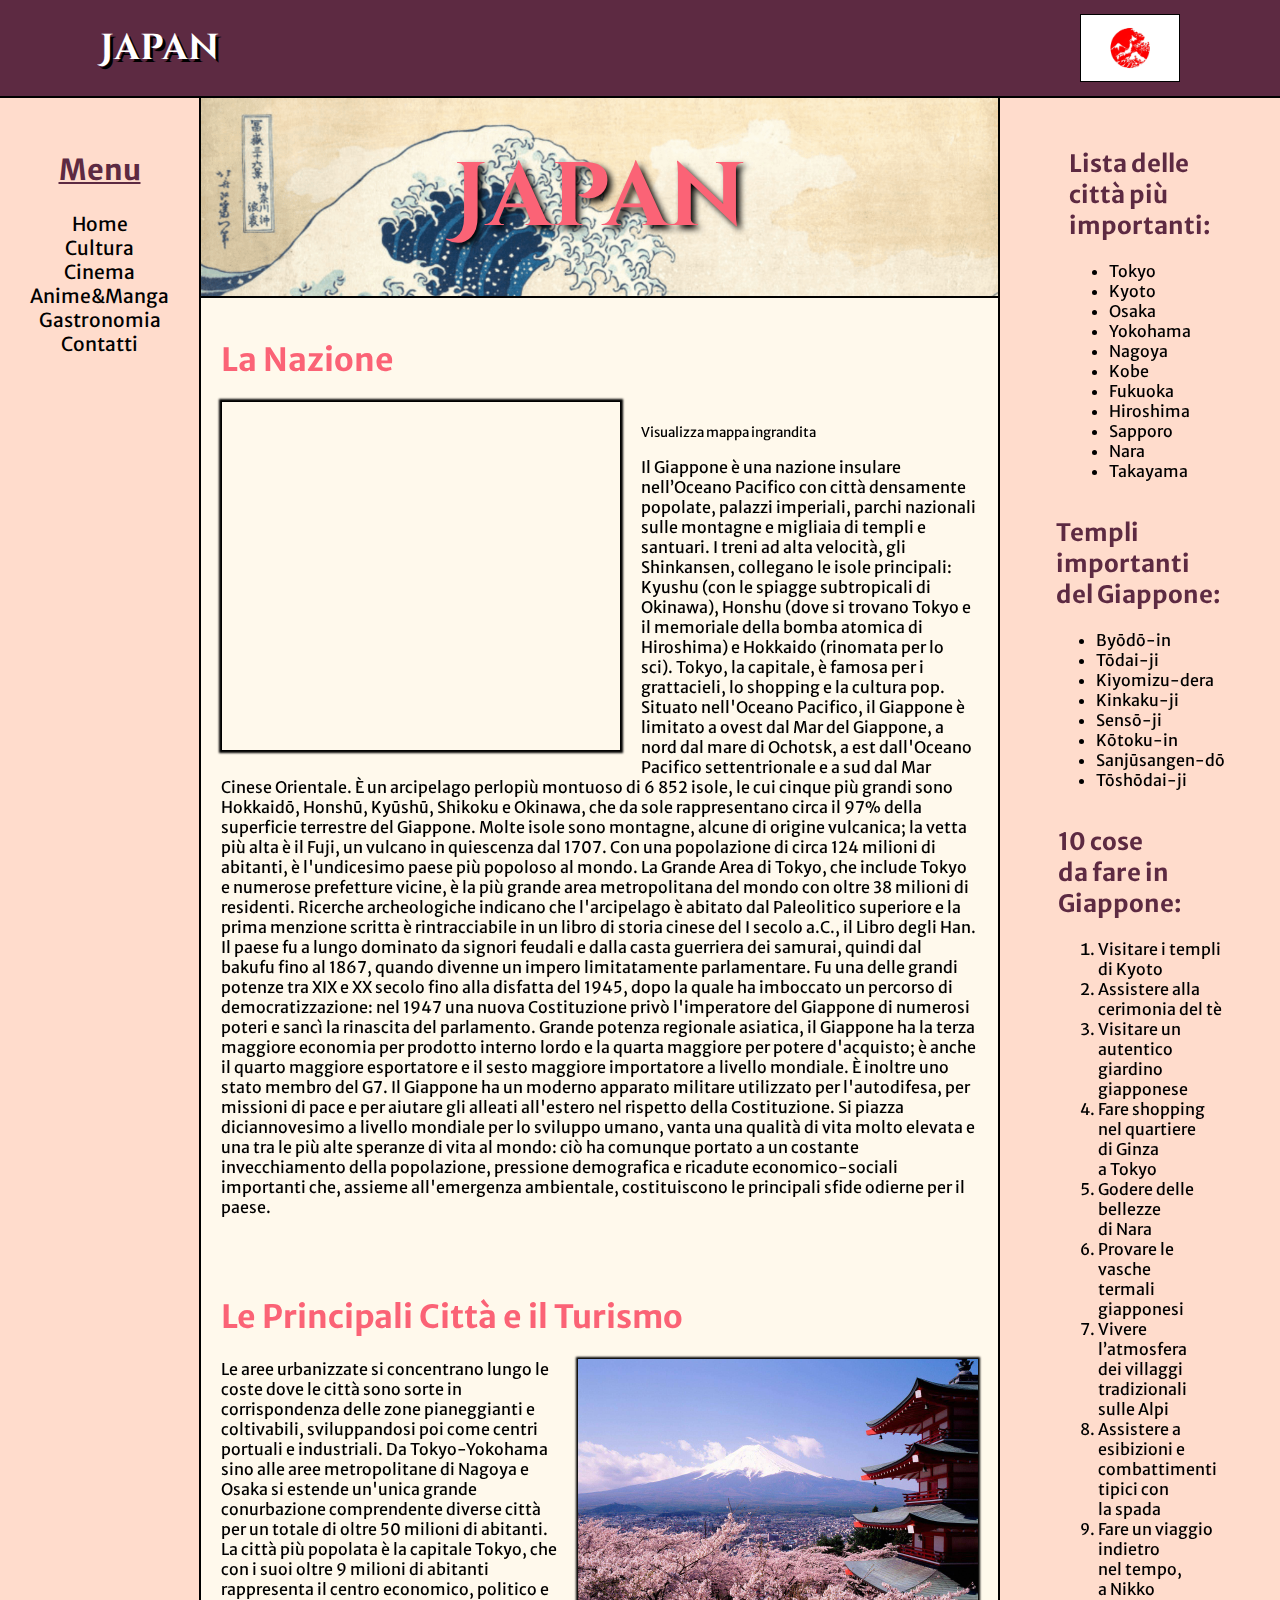
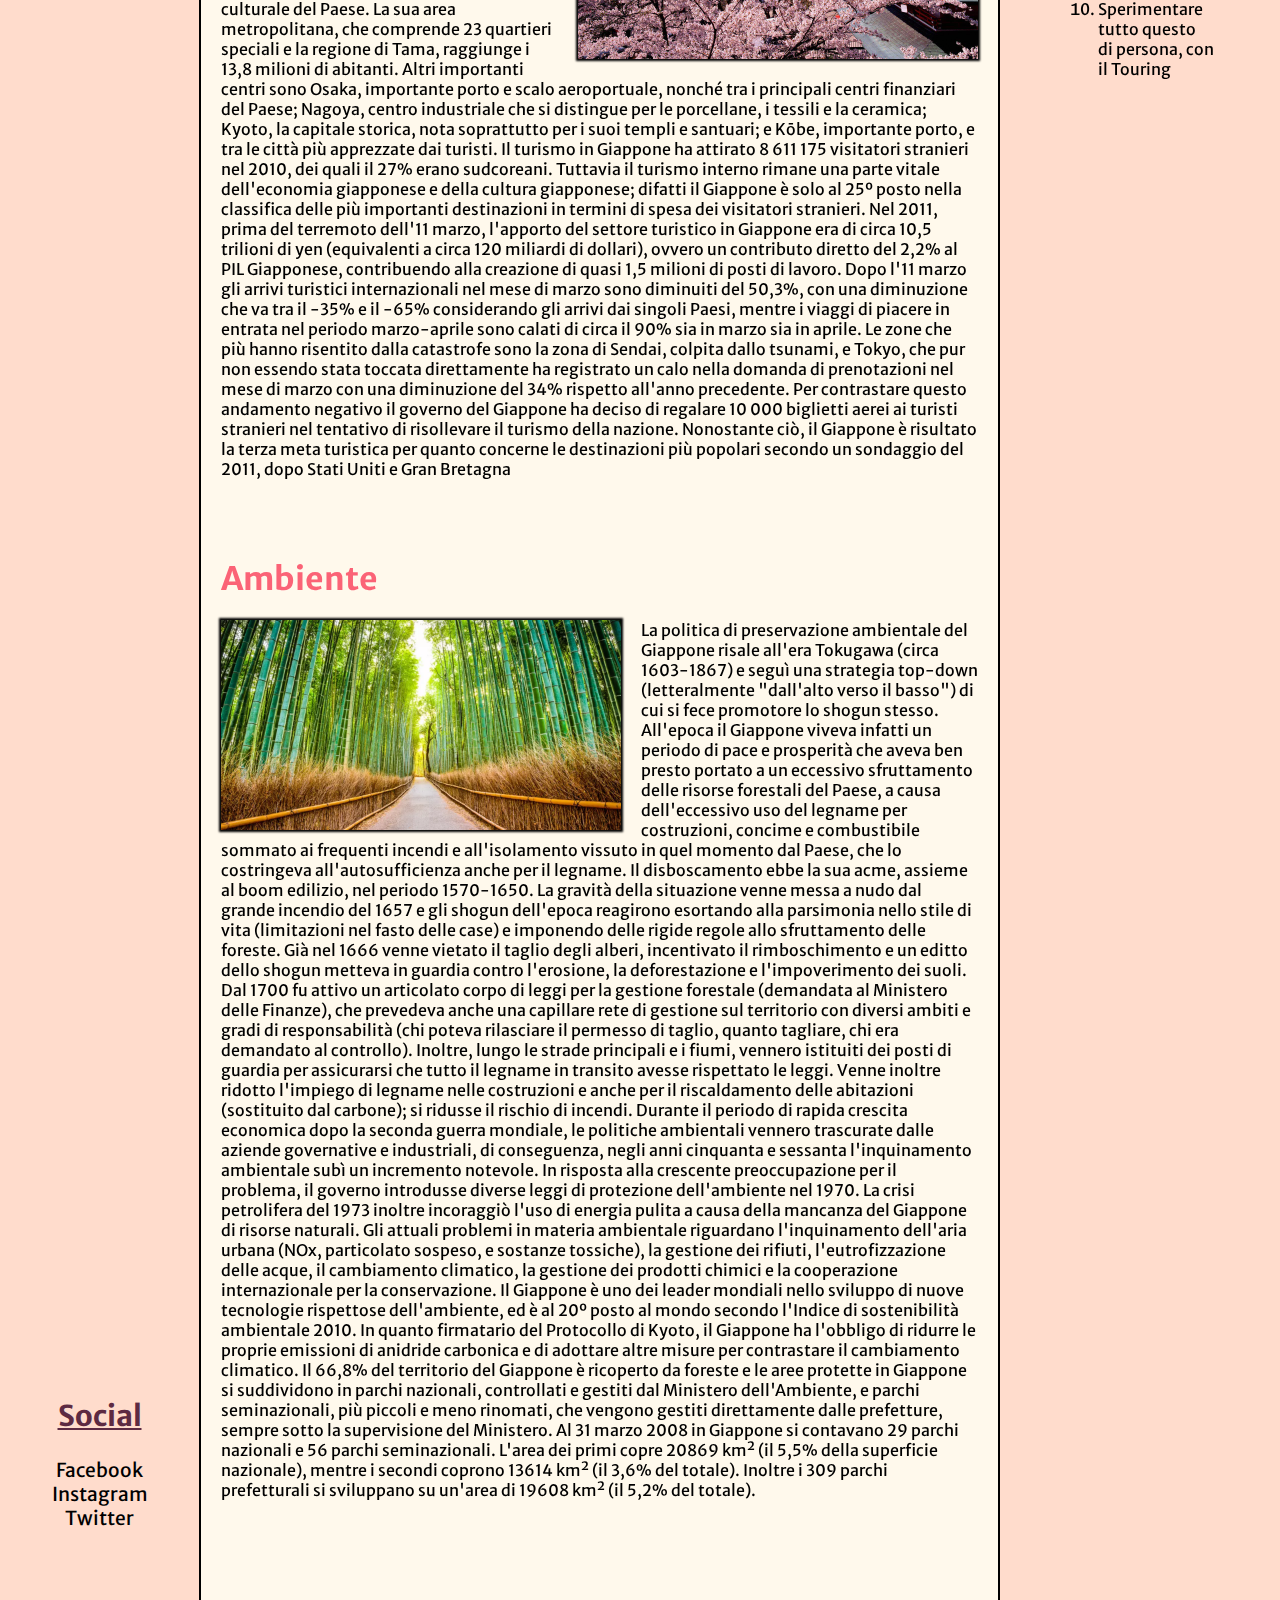
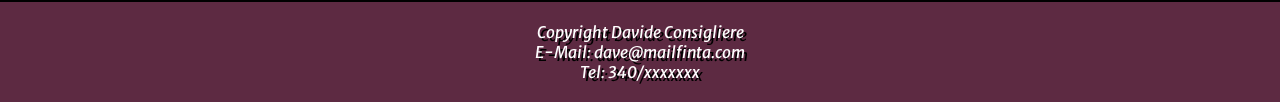
<file: index.html>
<!DOCTYPE html>
<html lang="it">

<head>
    <meta charset="UTF-8">
    <meta http-equiv="X-UA-Compatible" content="IE=edge">
    <meta name="viewport" content="width=device-width, initial-scale=1.0">
    <link rel="stylesheet" href="style.css">
    <title>Japan</title>
</head>

<body>
    <div class="box-container">
        <header>
            <div class="titolo-header">
                <h1>Japan</h1>
            </div>
            <img class="logo" src="./assets/logo.jpg" alt="bandiera_japan">
        </header>
        <main>
            <div class="left">
                <nav>
                    <h2>Menu</h2>
                    <a href="./index.html">Home</a><br>
                    <a href="./cultura.html">Cultura</a><br>
                    <a href="./cinema.html">Cinema</a><br>
                    <a href="./anime_manga.html">Anime&Manga</a><br>
                    <a href="./gastronomia.html">Gastronomia</a><br>
                    <a href="./contatti.html">Contatti</a><br>
                </nav>
                <div class="social">
                    <h2>Social</h2>
                    <a href="www.facebook.it">Facebook</a><br>
                    <a href="www.instagram.it">Instagram</a><br>
                    <a href="www.twitter.it">Twitter</a><br>
                </div>
            </div>
            <div class="center">
                <div class="title-div">
                    <h1 class="title">Japan</h1>
                </div>
                <div class="content">
                    <h1>La Nazione</h1>
                    <iframe class="mappa" width="425" height="350" frameborder="0" scrolling="no" marginheight="0"
                        marginwidth="0"
                        src="https://www.openstreetmap.org/export/embed.html?bbox=121.44287109375001%2C27.994401411046148%2C158.13720703125003%2C42.69858589169842&amp;layer=mapnik&amp;marker=35.68407153314097%2C139.7900390625"
                        style="border: 1px solid black"></iframe><br /><small><a
                            href="https://www.openstreetmap.org/?mlat=35.684&amp;mlon=139.790#map=6/35.684/139.790">Visualizza
                            mappa ingrandita</a></small>
                    <p>
                        Il Giappone è una nazione insulare nell’Oceano Pacifico con città densamente popolate, palazzi
                        imperiali, parchi nazionali sulle montagne e migliaia di templi e santuari. I treni ad alta
                        velocità, gli Shinkansen, collegano le isole principali: Kyushu (con le spiagge subtropicali di
                        Okinawa), Honshu (dove si trovano Tokyo e il memoriale della bomba atomica di Hiroshima) e
                        Hokkaido (rinomata per lo sci). Tokyo, la capitale, è famosa per i grattacieli, lo shopping e la
                        cultura pop. <br>
                        Situato nell'Oceano Pacifico, il Giappone è limitato a ovest dal Mar del Giappone, a nord dal
                        mare di Ochotsk, a est dall'Oceano Pacifico settentrionale e a sud dal Mar Cinese Orientale. È
                        un arcipelago perlopiù montuoso di 6 852 isole, le cui cinque più grandi sono Hokkaidō, Honshū,
                        Kyūshū, Shikoku e Okinawa, che da sole rappresentano circa il 97% della superficie terrestre del
                        Giappone. Molte isole sono montagne, alcune di origine vulcanica; la vetta più alta è il Fuji,
                        un vulcano in quiescenza dal 1707. Con una popolazione di circa 124 milioni di abitanti, è
                        l'undicesimo paese più popoloso al mondo. La Grande Area di Tokyo, che include Tokyo e numerose
                        prefetture vicine, è la più grande area metropolitana del mondo con oltre 38 milioni di
                        residenti.

                        Ricerche archeologiche indicano che l'arcipelago è abitato dal Paleolitico superiore e la prima
                        menzione scritta è rintracciabile in un libro di storia cinese del I secolo a.C., il Libro degli
                        Han. Il paese fu a lungo dominato da signori feudali e dalla casta guerriera dei samurai, quindi
                        dal bakufu fino al 1867, quando divenne un impero limitatamente parlamentare. Fu una delle
                        grandi potenze tra XIX e XX secolo fino alla disfatta del 1945, dopo la quale ha imboccato un
                        percorso di democratizzazione: nel 1947 una nuova Costituzione privò l'imperatore del Giappone
                        di numerosi poteri e sancì la rinascita del parlamento.

                        Grande potenza regionale asiatica, il Giappone ha la terza maggiore economia per prodotto
                        interno lordo e la quarta maggiore per potere d'acquisto; è anche il quarto maggiore esportatore
                        e il sesto maggiore importatore a livello mondiale. È inoltre uno stato membro del G7. Il
                        Giappone ha un moderno apparato militare utilizzato per l'autodifesa, per missioni di pace e per
                        aiutare gli alleati all'estero nel rispetto della Costituzione. Si piazza diciannovesimo a
                        livello mondiale per lo sviluppo umano, vanta una qualità di vita molto elevata e una tra le più
                        alte speranze di vita al mondo: ciò ha comunque portato a un costante invecchiamento della
                        popolazione, pressione demografica e ricadute economico-sociali importanti che, assieme
                        all'emergenza ambientale, costituiscono le principali sfide odierne per il paese.
                    </p>
                    <h1>Le Principali Città e il Turismo</h1>
                    <a href="./assets/Fuji.jpg" target="_blank"><img class="monte-fuji" src="./assets/Fuji.jpg"
                            alt="Monte Fuji" title="Monte Fuji"></a>
                    <p>
                        Le aree urbanizzate si concentrano lungo le coste dove le città sono sorte in corrispondenza
                        delle zone pianeggianti e coltivabili, sviluppandosi poi come centri portuali e industriali. Da
                        Tokyo-Yokohama sino alle aree metropolitane di Nagoya e Osaka si estende un'unica grande
                        conurbazione comprendente diverse città per un totale di oltre 50 milioni di abitanti.
                        La città più popolata è la capitale Tokyo, che con i suoi oltre 9 milioni di abitanti
                        rappresenta il centro economico, politico e culturale del Paese. La sua area metropolitana, che
                        comprende 23 quartieri speciali e la regione di Tama, raggiunge i 13,8 milioni di
                        abitanti. Altri importanti centri sono Osaka, importante porto e scalo aeroportuale,
                        nonché tra i principali centri finanziari del Paese; Nagoya, centro industriale che si distingue
                        per le porcellane, i tessili e la ceramica; Kyoto, la capitale storica, nota soprattutto per i
                        suoi templi e santuari; e Kōbe, importante porto, e tra le città più apprezzate dai turisti.
                        Il turismo in Giappone ha attirato 8 611 175 visitatori stranieri nel 2010, dei quali il
                        27% erano sudcoreani. Tuttavia il turismo interno rimane una parte vitale dell'economia
                        giapponese e della cultura giapponese; difatti il Giappone è solo al 25º posto nella classifica
                        delle più importanti destinazioni in termini di spesa dei visitatori stranieri. Nel 2011, prima
                        del terremoto dell'11 marzo, l'apporto del settore turistico in Giappone era di circa 10,5
                        trilioni di yen (equivalenti a circa 120 miliardi di dollari), ovvero un contributo diretto del
                        2,2% al PIL Giapponese, contribuendo alla creazione di quasi 1,5 milioni di posti di
                        lavoro.
                        Dopo l'11 marzo gli arrivi turistici internazionali nel mese di marzo sono diminuiti del 50,3%,
                        con una diminuzione che va tra il -35% e il -65% considerando gli arrivi dai singoli Paesi,
                        mentre i viaggi di piacere in entrata nel periodo marzo-aprile sono calati di circa il 90% sia
                        in marzo sia in aprile. Le zone che più hanno risentito dalla catastrofe sono la zona di Sendai,
                        colpita dallo tsunami, e Tokyo, che pur non essendo stata toccata direttamente ha registrato un
                        calo nella domanda di prenotazioni nel mese di marzo con una diminuzione del 34% rispetto
                        all'anno precedente. Per contrastare questo andamento negativo il governo del Giappone ha
                        deciso di regalare 10 000 biglietti aerei ai turisti stranieri nel tentativo di risollevare il
                        turismo della nazione. Nonostante ciò, il Giappone è risultato la terza meta turistica per
                        quanto concerne le destinazioni più popolari secondo un sondaggio del 2011, dopo Stati Uniti e
                        Gran Bretagna
                    </p>
                    <h1>Ambiente</h1>
                    <a href="./assets/foresta di bambù.webp" target="_blank"><img class="foresta-bambu" src="./assets/foresta di bambù.webp" alt="Foresta di bambù" title="Foresta di bambù"></a>
                    <p>
                        La politica di preservazione ambientale del Giappone risale all'era Tokugawa (circa 1603-1867) e
                        seguì una strategia top-down (letteralmente "dall'alto verso il basso") di cui si fece
                        promotore lo shogun stesso. All'epoca il Giappone viveva infatti un periodo di pace e prosperità
                        che aveva ben presto portato a un eccessivo sfruttamento delle risorse forestali del Paese, a
                        causa dell'eccessivo uso del legname per costruzioni, concime e combustibile sommato ai
                        frequenti incendi e all'isolamento vissuto in quel momento dal Paese, che lo costringeva
                        all'autosufficienza anche per il legname. Il disboscamento ebbe la sua acme, assieme al boom
                        edilizio, nel periodo 1570-1650. La gravità della situazione venne messa a nudo dal grande
                        incendio del 1657 e gli shogun dell'epoca reagirono esortando alla parsimonia nello stile di
                        vita (limitazioni nel fasto delle case) e imponendo delle rigide regole allo sfruttamento delle
                        foreste. Già nel 1666 venne vietato il taglio degli alberi, incentivato il rimboschimento e un
                        editto dello shogun metteva in guardia contro l'erosione, la deforestazione e l'impoverimento
                        dei suoli. Dal 1700 fu attivo un articolato corpo di leggi per la gestione forestale (demandata
                        al Ministero delle Finanze), che prevedeva anche una capillare rete di gestione sul territorio
                        con diversi ambiti e gradi di responsabilità (chi poteva rilasciare il permesso di taglio,
                        quanto tagliare, chi era demandato al controllo). Inoltre, lungo le strade principali e i fiumi,
                        vennero istituiti dei posti di guardia per assicurarsi che tutto il legname in transito avesse
                        rispettato le leggi. Venne inoltre ridotto l'impiego di legname nelle costruzioni e anche per il
                        riscaldamento delle abitazioni (sostituito dal carbone); si ridusse il rischio di incendi.
                        Durante il periodo di rapida crescita economica dopo la seconda guerra mondiale, le politiche
                        ambientali vennero trascurate dalle aziende governative e industriali, di conseguenza, negli
                        anni cinquanta e sessanta l'inquinamento ambientale subì un incremento notevole. In risposta
                        alla crescente preoccupazione per il problema, il governo introdusse diverse leggi di protezione
                        dell'ambiente nel 1970. La crisi petrolifera del 1973 inoltre incoraggiò l'uso di energia
                        pulita a causa della mancanza del Giappone di risorse naturali. Gli attuali problemi in
                        materia ambientale riguardano l'inquinamento dell'aria urbana (NOx, particolato sospeso, e
                        sostanze tossiche), la gestione dei rifiuti, l'eutrofizzazione delle acque, il cambiamento
                        climatico, la gestione dei prodotti chimici e la cooperazione internazionale per la
                        conservazione.
                        Il Giappone è uno dei leader mondiali nello sviluppo di nuove tecnologie rispettose
                        dell'ambiente, ed è al 20º posto al mondo secondo l'Indice di sostenibilità ambientale
                        2010. In quanto firmatario del Protocollo di Kyoto, il Giappone ha l'obbligo di ridurre le
                        proprie emissioni di anidride carbonica e di adottare altre misure per contrastare il
                        cambiamento climatico.
                        Il 66,8% del territorio del Giappone è ricoperto da foreste e le aree protette in Giappone
                        si suddividono in parchi nazionali, controllati e gestiti dal Ministero dell'Ambiente, e parchi
                        seminazionali, più piccoli e meno rinomati, che vengono gestiti direttamente dalle prefetture,
                        sempre sotto la supervisione del Ministero. Al 31 marzo 2008 in Giappone si contavano 29
                        parchi nazionali e 56 parchi seminazionali. L'area dei primi copre 20869 km² (il 5,5% della
                        superficie nazionale), mentre i secondi coprono 13614 km² (il 3,6% del totale). Inoltre i 309
                        parchi prefetturali si sviluppano su un'area di 19608 km² (il 5,2% del totale).
                    </p>
                </div>
            </div>
            <div class="right">
                <div class="città">
                    <h2>Lista delle <br> città più <br> importanti:</h2>
                    <ul>
                        <li><a href="https://it.wikipedia.org/wiki/Tokyo" target="_blank">Tokyo</a></li>
                        <li><a href="https://it.wikipedia.org/wiki/Kyoto" target="_blank">Kyoto</a></li>
                        <li><a href="https://it.wikipedia.org/wiki/Osaka" target="_blank">Osaka</a></li>
                        <li><a href="https://it.wikipedia.org/wiki/Yokohama" target="_blank">Yokohama</a></li>
                        <li><a href="https://it.wikipedia.org/wiki/Nagoya" target="_blank">Nagoya</a></li>
                        <li><a href="https://it.wikipedia.org/wiki/K%C5%8Dbe" target="_blank">Kobe</a></li>
                        <li><a href="https://it.wikipedia.org/wiki/Fukuoka" target="_blank">Fukuoka</a></li>
                        <li><a href="https://it.wikipedia.org/wiki/Hiroshima" target="_blank">Hiroshima</a></li>
                        <li><a href="https://it.wikipedia.org/wiki/Sapporo" target="_blank">Sapporo</a></li>
                        <li><a href="https://it.wikipedia.org/wiki/Nara" target="_blank">Nara</a></li>
                        <li><a href="https://it.wikipedia.org/wiki/Takayama" target="_blank">Takayama</a></li>
                    </ul>
                </div>
                <div class="templi">
                    <h2>Templi <br> importanti <br> del Giappone:</h2>
                    <ul>
                        <li><a href="https://it.wikipedia.org/wiki/By%C5%8Dd%C5%8D-in" target="_blank">Byōdō-in</a></li>
                        <li><a href="https://it.wikipedia.org/wiki/T%C5%8Ddai-ji" target="_blank">Tōdai-ji</a></li>
                        <li><a href="https://it.wikipedia.org/wiki/Kiyomizu-dera" target="_blank">Kiyomizu-dera</a></li>
                        <li><a href="https://it.wikipedia.org/wiki/Kinkaku-ji" target="_blank">Kinkaku-ji</a></li>
                        <li><a href="https://it.wikipedia.org/wiki/Sens%C5%8D-ji" target="_blank">Sensō-ji</a></li>
                        <li><a href="https://it.wikipedia.org/wiki/K%C5%8Dtoku-in" target="_blank">Kōtoku-in</a></li>
                        <li><a href="https://it.wikipedia.org/wiki/Sanj%C5%ABsangen-d%C5%8D" target="_blank">Sanjūsangen-dō</a></li>
                        <li><a href="https://it.wikipedia.org/wiki/T%C5%8Dsh%C5%8Ddai-ji" target="_blank">Tōshōdai-ji</a></li>
                    </ul>
                </div>
                <div class="cose-da-fare">
                    <h2>10 cose <br> da fare in <br> Giappone:</h2>
                    <ol>
                        <li>Visitare i templi <br> di Kyoto</li>
                        <li>Assistere alla <br> cerimonia del tè</li>
                        <li>Visitare un <br> autentico <br> giardino <br> giapponese</li>
                        <li>Fare shopping <br> nel quartiere <br> di Ginza <br> a Tokyo</li>
                        <li>Godere delle <br> bellezze <br> di Nara</li>
                        <li>Provare le <br> vasche <br> termali <br> giapponesi</li>
                        <li>Vivere <br> l’atmosfera <br> dei villaggi <br> tradizionali <br> sulle Alpi</li>
                        <li>Assistere a <br> esibizioni e <br> combattimenti <br> tipici con <br> la spada</li>
                        <li>Fare un viaggio <br> indietro <br> nel tempo, <br> a Nikko</li>
                        <li> Sperimentare <br> tutto questo <br> di persona, con <br> il Touring</li>
                    </ol>
                </div>
            </div>
        </main>
    <footer>
        <address>
            Copyright Davide Consigliere<br>
            E-Mail: dave@mailfinta.com <br>
            Tel: 340/xxxxxxx
        </address>
    </footer>
    </div>
</body>

</html>
</file>
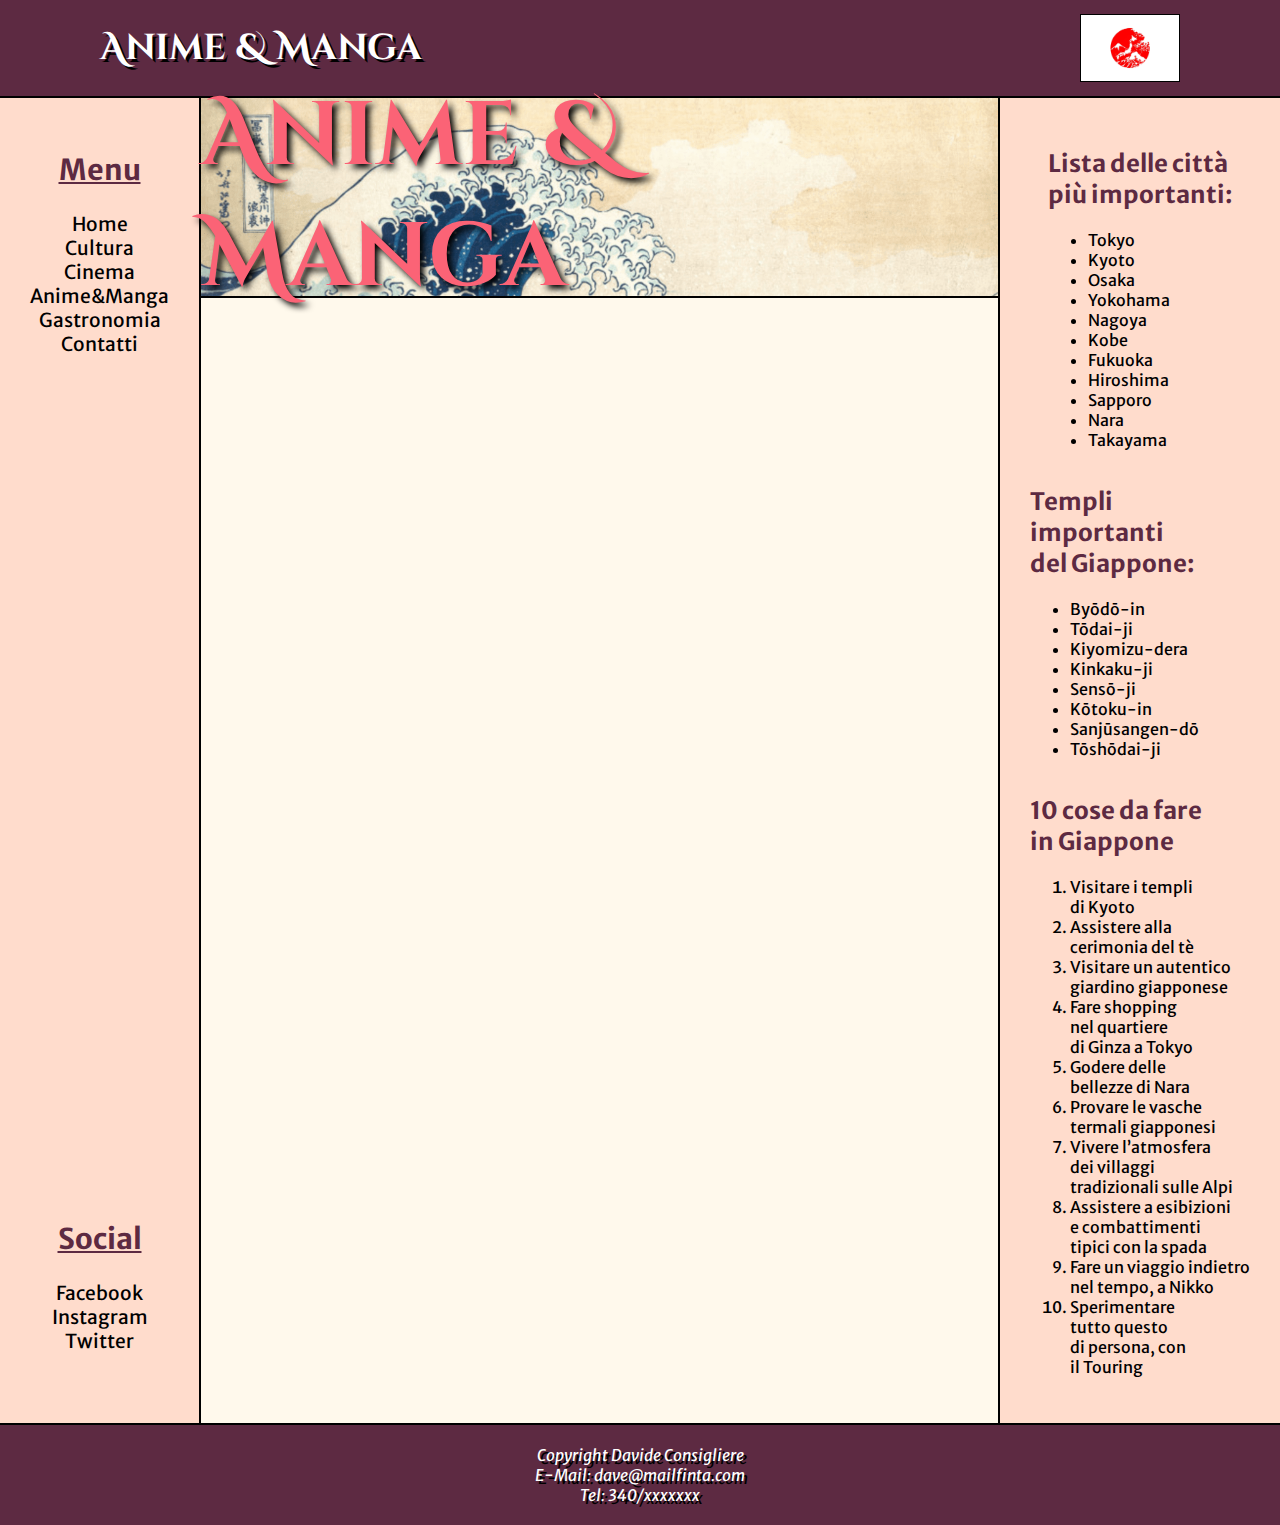
<file: anime_manga.html>
<!DOCTYPE html>
<html lang="it">

<head>
    <meta charset="UTF-8">
    <meta http-equiv="X-UA-Compatible" content="IE=edge">
    <meta name="viewport" content="width=device-width, initial-scale=1.0">
    <link rel="stylesheet" href="style.css">
    <title>Japan</title>
</head>

<body>
    <div class="box-container">
        <header>
            <div class="titolo-header">
                <h1>Anime & Manga</h1>
            </div>
            <img class="logo" src="./assets/logo.jpg" alt="bandiera_japan">
        </header>
        <main>
            <div class="left">
                <nav>
                    <h2>Menu</h2>
                    <a href="./index.html">Home</a><br>
                    <a href="./cultura.html">Cultura</a><br>
                    <a href="./cinema.html">Cinema</a><br>
                    <a href="./anime_manga.html">Anime&Manga</a><br>
                    <a href="./gastronomia.html">Gastronomia</a><br>
                    <a href="./contatti.html">Contatti</a><br>
                </nav>
                <div class="social">
                    <h2>Social</h2>
                    <a href="www.facebook.it">Facebook</a><br>
                    <a href="www.instagram.it">Instagram</a><br>
                    <a href="www.twitter.it">Twitter</a><br>
                </div>
            </div>
            <div class="center">
                <div class="title-div">
                    <h1 class="title">Anime & Manga</h1>
                </div>
                <div class="content">
                    
                </div>
            </div>
            <div class="right">
                <div class="città">
                    <h2>Lista delle città <br> più importanti:</h2>
                    <ul>
                        <li><a href="https://it.wikipedia.org/wiki/Tokyo" target="_blank">Tokyo</a></li>
                        <li><a href="https://it.wikipedia.org/wiki/Kyoto" target="_blank">Kyoto</a></li>
                        <li><a href="https://it.wikipedia.org/wiki/Osaka" target="_blank">Osaka</a></li>
                        <li><a href="https://it.wikipedia.org/wiki/Yokohama" target="_blank">Yokohama</a></li>
                        <li><a href="https://it.wikipedia.org/wiki/Nagoya" target="_blank">Nagoya</a></li>
                        <li><a href="https://it.wikipedia.org/wiki/K%C5%8Dbe" target="_blank">Kobe</a></li>
                        <li><a href="https://it.wikipedia.org/wiki/Fukuoka" target="_blank">Fukuoka</a></li>
                        <li><a href="https://it.wikipedia.org/wiki/Hiroshima" target="_blank">Hiroshima</a></li>
                        <li><a href="https://it.wikipedia.org/wiki/Sapporo" target="_blank">Sapporo</a></li>
                        <li><a href="https://it.wikipedia.org/wiki/Nara" target="_blank">Nara</a></li>
                        <li><a href="https://it.wikipedia.org/wiki/Takayama" target="_blank">Takayama</a></li>
                    </ul>
                </div>
                <div class="templi">
                    <h2>Templi importanti <br> del Giappone:</h2>
                    <ul>
                        <li><a href="https://it.wikipedia.org/wiki/By%C5%8Dd%C5%8D-in" target="_blank">Byōdō-in</a></li>
                        <li><a href="https://it.wikipedia.org/wiki/T%C5%8Ddai-ji" target="_blank">Tōdai-ji</a></li>
                        <li><a href="https://it.wikipedia.org/wiki/Kiyomizu-dera" target="_blank">Kiyomizu-dera</a></li>
                        <li><a href="https://it.wikipedia.org/wiki/Kinkaku-ji" target="_blank">Kinkaku-ji</a></li>
                        <li><a href="https://it.wikipedia.org/wiki/Sens%C5%8D-ji" target="_blank">Sensō-ji</a></li>
                        <li><a href="https://it.wikipedia.org/wiki/K%C5%8Dtoku-in" target="_blank">Kōtoku-in</a></li>
                        <li><a href="https://it.wikipedia.org/wiki/Sanj%C5%ABsangen-d%C5%8D" target="_blank">Sanjūsangen-dō</a></li>
                        <li><a href="https://it.wikipedia.org/wiki/T%C5%8Dsh%C5%8Ddai-ji" target="_blank">Tōshōdai-ji</a></li>
                    </ul>
                </div>
                <div class="cose-da-fare">
                    <h2>10 cose da fare<br>in Giappone</h2>
                    <ol>
                        <li>Visitare i templi <br> di Kyoto</li>
                        <li>Assistere alla <br> cerimonia del tè</li>
                        <li>Visitare un autentico <br> giardino giapponese</li>
                        <li>Fare shopping <br> nel quartiere <br> di Ginza a Tokyo</li>
                        <li>Godere delle <br> bellezze di Nara</li>
                        <li>Provare le vasche <br> termali giapponesi</li>
                        <li>Vivere l’atmosfera <br> dei villaggi <br> tradizionali sulle Alpi</li>
                        <li>Assistere a esibizioni <br> e combattimenti <br> tipici con la spada</li>
                        <li>Fare un viaggio indietro <br> nel tempo, a Nikko</li>
                        <li> Sperimentare <br> tutto questo <br> di persona, con <br> il Touring</li>
                    </ol>
                </div>
            </div>
        </main>
    <footer>
        <address>
            Copyright Davide Consigliere<br>
            E-Mail: dave@mailfinta.com <br>
            Tel: 340/xxxxxxx
        </address>
    </footer>
    </div>
</body>

</html>
</file>
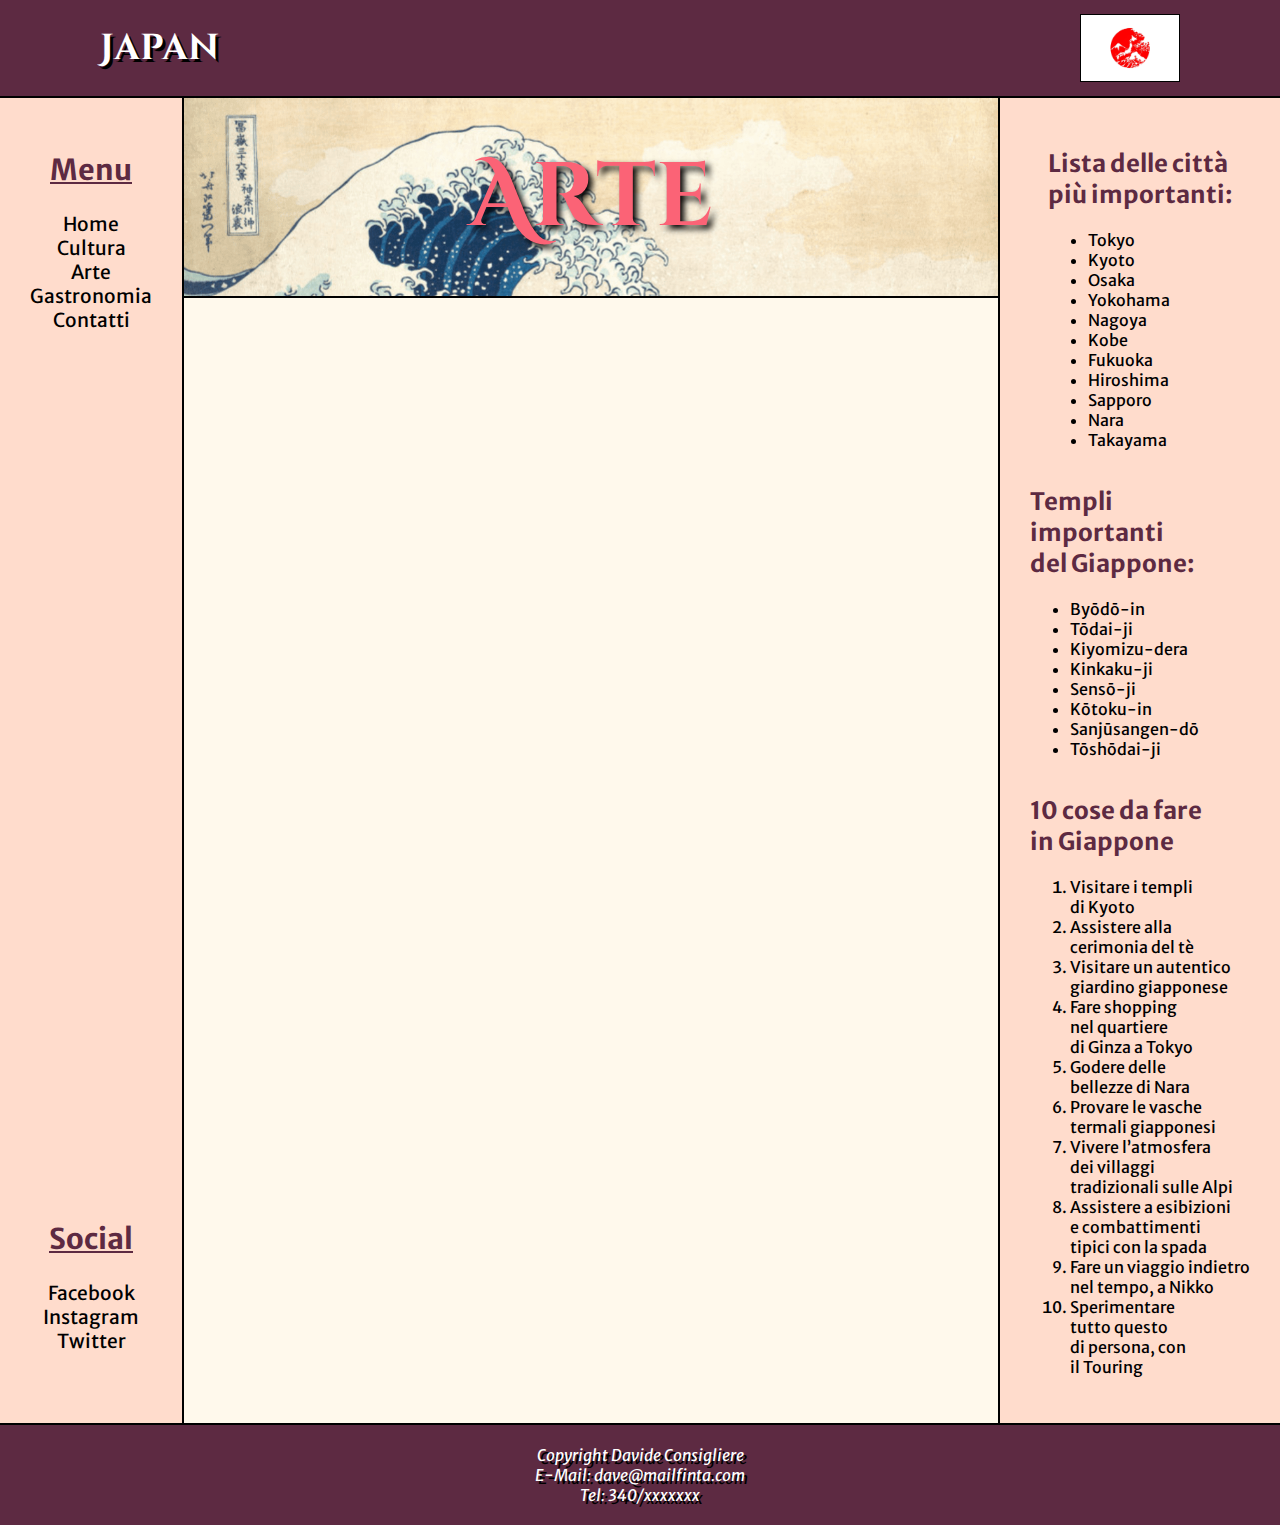
<file: arte.html>
<!DOCTYPE html>
<html lang="it">

<head>
    <meta charset="UTF-8">
    <meta http-equiv="X-UA-Compatible" content="IE=edge">
    <meta name="viewport" content="width=device-width, initial-scale=1.0">
    <link rel="stylesheet" href="style.css">
    <title>Japan</title>
</head>

<body>
    <div class="box-container">
        <header>
            <div class="titolo-header">
                <h1>Japan</h1>
            </div>
            <img class="logo" src="./assets/logo.jpg" alt="bandiera_japan">
        </header>
        <main>
            <div class="left">
                <nav>
                    <h2>Menu</h2>
                    <a href="./index.html">Home</a><br>
                    <a href="./cultura.html">Cultura</a><br>
                    <a href="./arte.html">Arte</a><br>
                    <a href="./gastronomia.html">Gastronomia</a><br>
                    <a href="./contatti.html">Contatti</a><br>
                </nav>
                <div class="social">
                    <h2>Social</h2>
                    <a href="www.facebook.it">Facebook</a><br>
                    <a href="www.instagram.it">Instagram</a><br>
                    <a href="www.twitter.it">Twitter</a><br>
                </div>
            </div>
            <div class="center">
                <div class="title-div">
                    <h1 class="title">Arte</h1>
                </div>
                <div class="nazione">
                    
                </div>
            </div>
            <div class="right">
                <div class="città">
                    <h2>Lista delle città <br> più importanti:</h2>
                    <ul>
                        <li><a href="https://it.wikipedia.org/wiki/Tokyo" target="_blank">Tokyo</a></li>
                        <li><a href="https://it.wikipedia.org/wiki/Kyoto" target="_blank">Kyoto</a></li>
                        <li><a href="https://it.wikipedia.org/wiki/Osaka" target="_blank">Osaka</a></li>
                        <li><a href="https://it.wikipedia.org/wiki/Yokohama" target="_blank">Yokohama</a></li>
                        <li><a href="https://it.wikipedia.org/wiki/Nagoya" target="_blank">Nagoya</a></li>
                        <li><a href="https://it.wikipedia.org/wiki/K%C5%8Dbe" target="_blank">Kobe</a></li>
                        <li><a href="https://it.wikipedia.org/wiki/Fukuoka" target="_blank">Fukuoka</a></li>
                        <li><a href="https://it.wikipedia.org/wiki/Hiroshima" target="_blank">Hiroshima</a></li>
                        <li><a href="https://it.wikipedia.org/wiki/Sapporo" target="_blank">Sapporo</a></li>
                        <li><a href="https://it.wikipedia.org/wiki/Nara" target="_blank">Nara</a></li>
                        <li><a href="https://it.wikipedia.org/wiki/Takayama" target="_blank">Takayama</a></li>
                    </ul>
                </div>
                <div class="templi">
                    <h2>Templi importanti <br> del Giappone:</h2>
                    <ul>
                        <li><a href="https://it.wikipedia.org/wiki/By%C5%8Dd%C5%8D-in" target="_blank">Byōdō-in</a></li>
                        <li><a href="https://it.wikipedia.org/wiki/T%C5%8Ddai-ji" target="_blank">Tōdai-ji</a></li>
                        <li><a href="https://it.wikipedia.org/wiki/Kiyomizu-dera" target="_blank">Kiyomizu-dera</a></li>
                        <li><a href="https://it.wikipedia.org/wiki/Kinkaku-ji" target="_blank">Kinkaku-ji</a></li>
                        <li><a href="https://it.wikipedia.org/wiki/Sens%C5%8D-ji" target="_blank">Sensō-ji</a></li>
                        <li><a href="https://it.wikipedia.org/wiki/K%C5%8Dtoku-in" target="_blank">Kōtoku-in</a></li>
                        <li><a href="https://it.wikipedia.org/wiki/Sanj%C5%ABsangen-d%C5%8D" target="_blank">Sanjūsangen-dō</a></li>
                        <li><a href="https://it.wikipedia.org/wiki/T%C5%8Dsh%C5%8Ddai-ji" target="_blank">Tōshōdai-ji</a></li>
                    </ul>
                </div>
                <div class="cose-da-fare">
                    <h2>10 cose da fare<br>in Giappone</h2>
                    <ol>
                        <li>Visitare i templi <br> di Kyoto</li>
                        <li>Assistere alla <br> cerimonia del tè</li>
                        <li>Visitare un autentico <br> giardino giapponese</li>
                        <li>Fare shopping <br> nel quartiere <br> di Ginza a Tokyo</li>
                        <li>Godere delle <br> bellezze di Nara</li>
                        <li>Provare le vasche <br> termali giapponesi</li>
                        <li>Vivere l’atmosfera <br> dei villaggi <br> tradizionali sulle Alpi</li>
                        <li>Assistere a esibizioni <br> e combattimenti <br> tipici con la spada</li>
                        <li>Fare un viaggio indietro <br> nel tempo, a Nikko</li>
                        <li> Sperimentare <br> tutto questo <br> di persona, con <br> il Touring</li>
                    </ol>
                </div>
            </div>
        </main>
    <footer>
        <address>
            Copyright Davide Consigliere<br>
            E-Mail: dave@mailfinta.com <br>
            Tel: 340/xxxxxxx
        </address>
    </footer>
    </div>
</body>

</html>
</file>
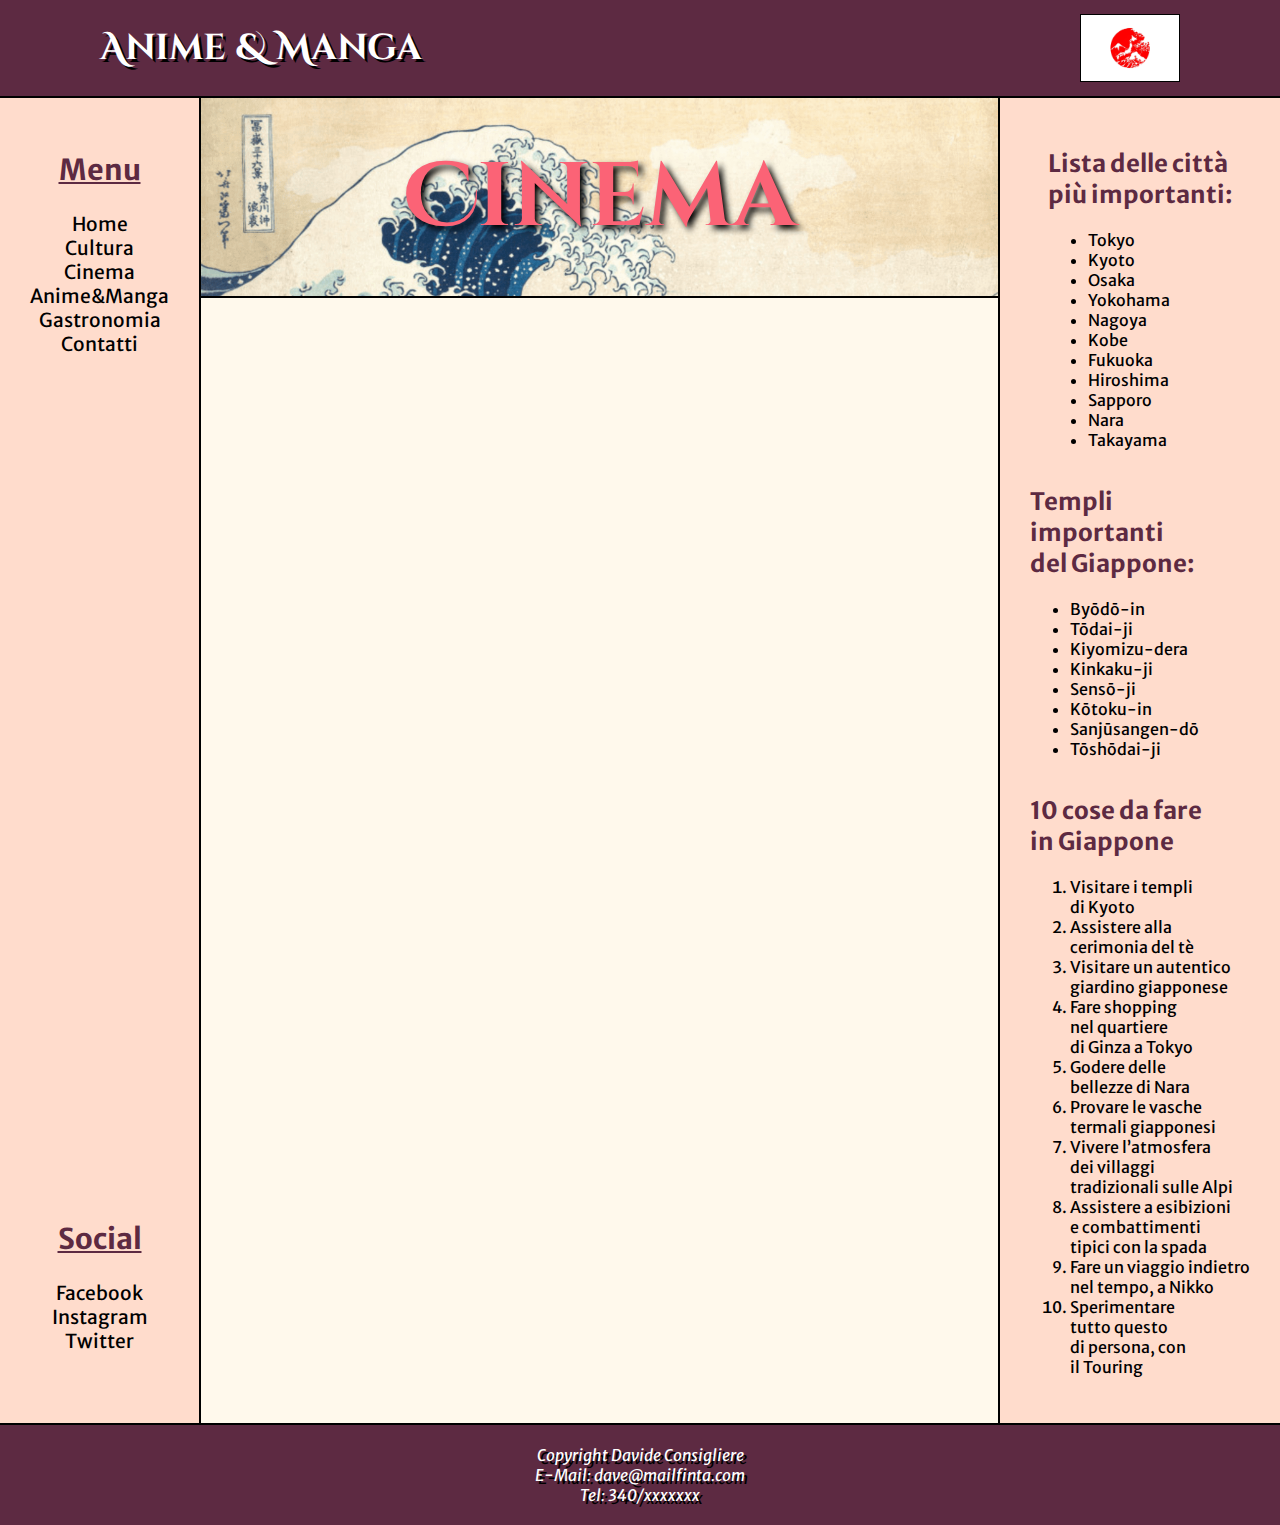
<file: cinema.html>
<!DOCTYPE html>
<html lang="it">

<head>
    <meta charset="UTF-8">
    <meta http-equiv="X-UA-Compatible" content="IE=edge">
    <meta name="viewport" content="width=device-width, initial-scale=1.0">
    <link rel="stylesheet" href="style.css">
    <title>Japan</title>
</head>

<body>
    <div class="box-container">
        <header>
            <div class="titolo-header">
                <h1>Anime & Manga</h1>
            </div>
            <img class="logo" src="./assets/logo.jpg" alt="bandiera_japan">
        </header>
        <main>
            <div class="left">
                <nav>
                    <h2>Menu</h2>
                    <a href="./index.html">Home</a><br>
                    <a href="./cultura.html">Cultura</a><br>
                    <a href="./cinema.html">Cinema</a><br>
                    <a href="./anime_manga.html">Anime&Manga</a><br>
                    <a href="./gastronomia.html">Gastronomia</a><br>
                    <a href="./contatti.html">Contatti</a><br>
                </nav>
                <div class="social">
                    <h2>Social</h2>
                    <a href="www.facebook.it">Facebook</a><br>
                    <a href="www.instagram.it">Instagram</a><br>
                    <a href="www.twitter.it">Twitter</a><br>
                </div>
            </div>
            <div class="center">
                <div class="title-div">
                    <h1 class="title">Cinema</h1>
                </div>
                <div class="content">
                    
                </div>
            </div>
            <div class="right">
                <div class="città">
                    <h2>Lista delle città <br> più importanti:</h2>
                    <ul>
                        <li><a href="https://it.wikipedia.org/wiki/Tokyo" target="_blank">Tokyo</a></li>
                        <li><a href="https://it.wikipedia.org/wiki/Kyoto" target="_blank">Kyoto</a></li>
                        <li><a href="https://it.wikipedia.org/wiki/Osaka" target="_blank">Osaka</a></li>
                        <li><a href="https://it.wikipedia.org/wiki/Yokohama" target="_blank">Yokohama</a></li>
                        <li><a href="https://it.wikipedia.org/wiki/Nagoya" target="_blank">Nagoya</a></li>
                        <li><a href="https://it.wikipedia.org/wiki/K%C5%8Dbe" target="_blank">Kobe</a></li>
                        <li><a href="https://it.wikipedia.org/wiki/Fukuoka" target="_blank">Fukuoka</a></li>
                        <li><a href="https://it.wikipedia.org/wiki/Hiroshima" target="_blank">Hiroshima</a></li>
                        <li><a href="https://it.wikipedia.org/wiki/Sapporo" target="_blank">Sapporo</a></li>
                        <li><a href="https://it.wikipedia.org/wiki/Nara" target="_blank">Nara</a></li>
                        <li><a href="https://it.wikipedia.org/wiki/Takayama" target="_blank">Takayama</a></li>
                    </ul>
                </div>
                <div class="templi">
                    <h2>Templi importanti <br> del Giappone:</h2>
                    <ul>
                        <li><a href="https://it.wikipedia.org/wiki/By%C5%8Dd%C5%8D-in" target="_blank">Byōdō-in</a></li>
                        <li><a href="https://it.wikipedia.org/wiki/T%C5%8Ddai-ji" target="_blank">Tōdai-ji</a></li>
                        <li><a href="https://it.wikipedia.org/wiki/Kiyomizu-dera" target="_blank">Kiyomizu-dera</a></li>
                        <li><a href="https://it.wikipedia.org/wiki/Kinkaku-ji" target="_blank">Kinkaku-ji</a></li>
                        <li><a href="https://it.wikipedia.org/wiki/Sens%C5%8D-ji" target="_blank">Sensō-ji</a></li>
                        <li><a href="https://it.wikipedia.org/wiki/K%C5%8Dtoku-in" target="_blank">Kōtoku-in</a></li>
                        <li><a href="https://it.wikipedia.org/wiki/Sanj%C5%ABsangen-d%C5%8D" target="_blank">Sanjūsangen-dō</a></li>
                        <li><a href="https://it.wikipedia.org/wiki/T%C5%8Dsh%C5%8Ddai-ji" target="_blank">Tōshōdai-ji</a></li>
                    </ul>
                </div>
                <div class="cose-da-fare">
                    <h2>10 cose da fare<br>in Giappone</h2>
                    <ol>
                        <li>Visitare i templi <br> di Kyoto</li>
                        <li>Assistere alla <br> cerimonia del tè</li>
                        <li>Visitare un autentico <br> giardino giapponese</li>
                        <li>Fare shopping <br> nel quartiere <br> di Ginza a Tokyo</li>
                        <li>Godere delle <br> bellezze di Nara</li>
                        <li>Provare le vasche <br> termali giapponesi</li>
                        <li>Vivere l’atmosfera <br> dei villaggi <br> tradizionali sulle Alpi</li>
                        <li>Assistere a esibizioni <br> e combattimenti <br> tipici con la spada</li>
                        <li>Fare un viaggio indietro <br> nel tempo, a Nikko</li>
                        <li> Sperimentare <br> tutto questo <br> di persona, con <br> il Touring</li>
                    </ol>
                </div>
            </div>
        </main>
    <footer>
        <address>
            Copyright Davide Consigliere<br>
            E-Mail: dave@mailfinta.com <br>
            Tel: 340/xxxxxxx
        </address>
    </footer>
    </div>
</body>

</html>
</file>
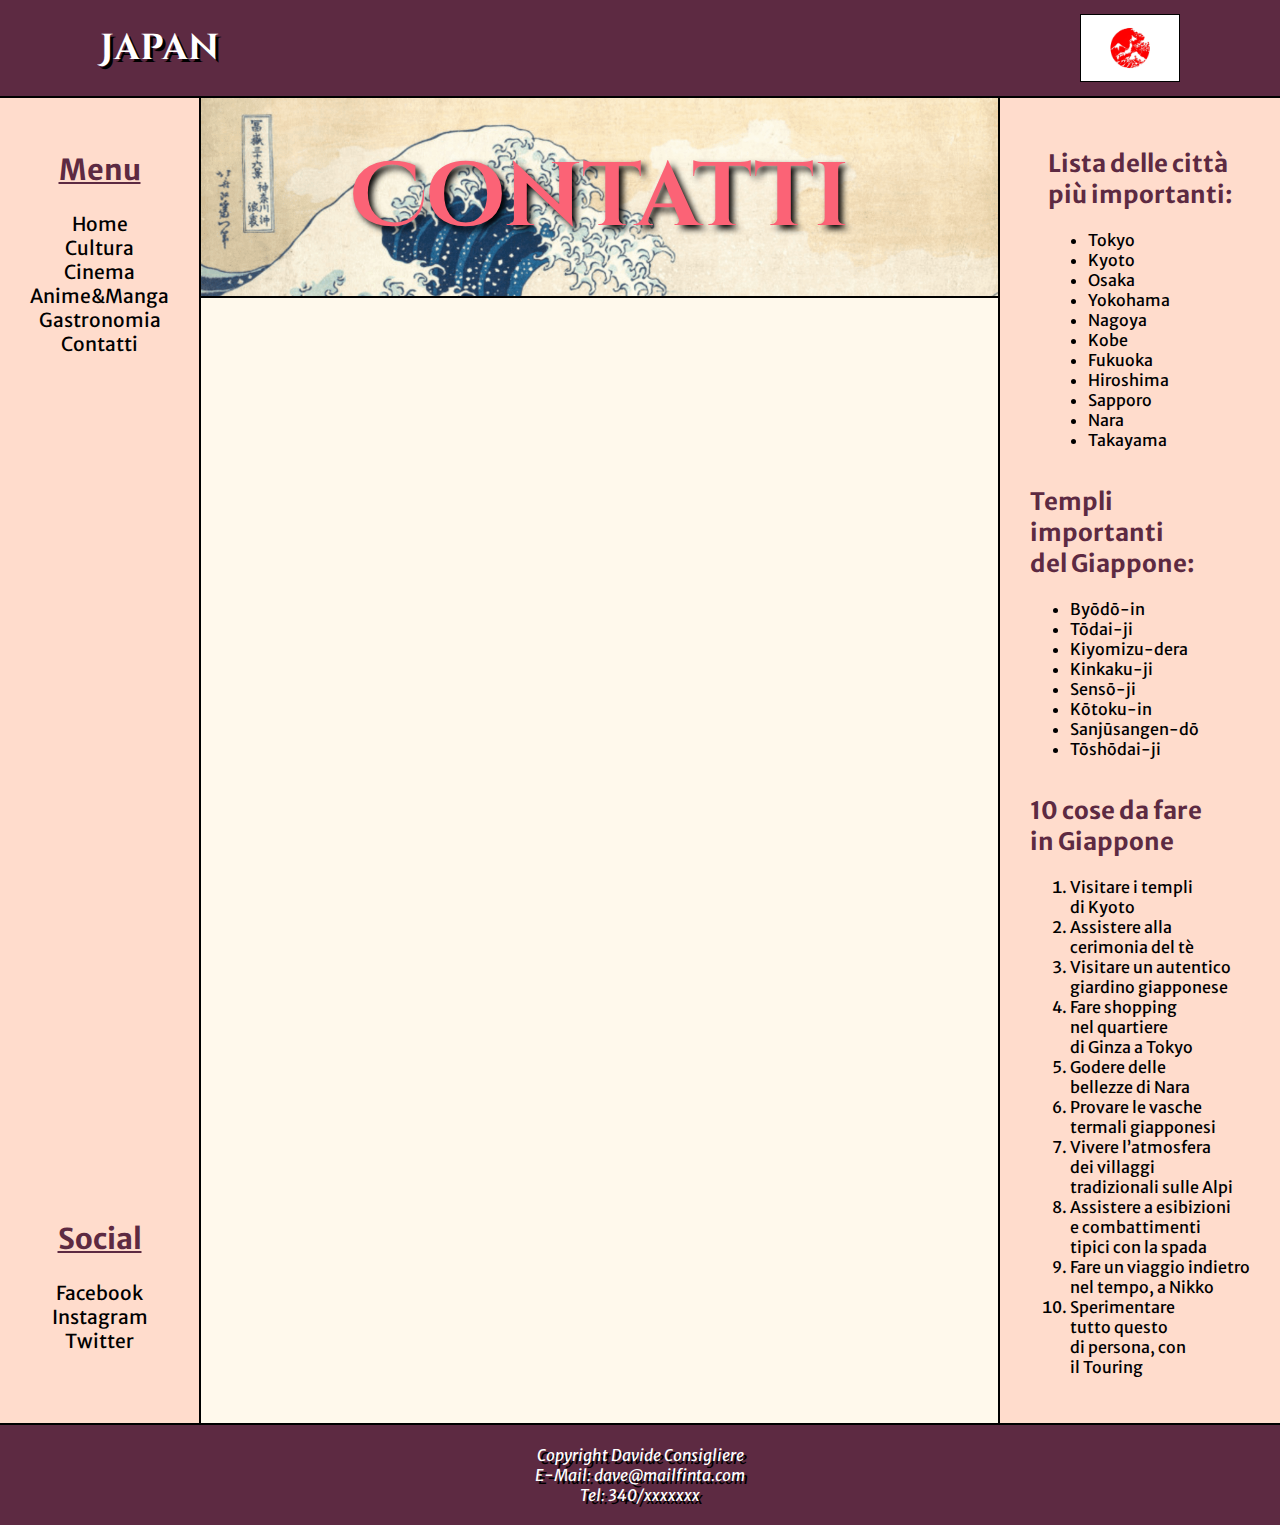
<file: contatti.html>
<!DOCTYPE html>
<html lang="it">

<head>
    <meta charset="UTF-8">
    <meta http-equiv="X-UA-Compatible" content="IE=edge">
    <meta name="viewport" content="width=device-width, initial-scale=1.0">
    <link rel="stylesheet" href="style.css">
    <title>Japan</title>
</head>

<body>
    <div class="box-container">
        <header>
            <div class="titolo-header">
                <h1>Japan</h1>
            </div>
            <img class="logo" src="./assets/logo.jpg" alt="bandiera_japan">
        </header>
        <main>
            <div class="left">
                <nav>
                    <h2>Menu</h2>
                    <a href="./index.html">Home</a><br>
                    <a href="./cultura.html">Cultura</a><br>
                    <a href="./cinema.html">Cinema</a><br>
                    <a href="./anime_manga.html">Anime&Manga</a><br>
                    <a href="./gastronomia.html">Gastronomia</a><br>
                    <a href="./contatti.html">Contatti</a><br>
                </nav>
                <div class="social">
                    <h2>Social</h2>
                    <a href="www.facebook.it">Facebook</a><br>
                    <a href="www.instagram.it">Instagram</a><br>
                    <a href="www.twitter.it">Twitter</a><br>
                </div>
            </div>
            <div class="center">
                <div class="title-div">
                    <h1 class="title">Contatti</h1>
                </div>
                <div class="content">
                    
                </div>
            </div>
            <div class="right">
                <div class="città">
                    <h2>Lista delle città <br> più importanti:</h2>
                    <ul>
                        <li><a href="https://it.wikipedia.org/wiki/Tokyo" target="_blank">Tokyo</a></li>
                        <li><a href="https://it.wikipedia.org/wiki/Kyoto" target="_blank">Kyoto</a></li>
                        <li><a href="https://it.wikipedia.org/wiki/Osaka" target="_blank">Osaka</a></li>
                        <li><a href="https://it.wikipedia.org/wiki/Yokohama" target="_blank">Yokohama</a></li>
                        <li><a href="https://it.wikipedia.org/wiki/Nagoya" target="_blank">Nagoya</a></li>
                        <li><a href="https://it.wikipedia.org/wiki/K%C5%8Dbe" target="_blank">Kobe</a></li>
                        <li><a href="https://it.wikipedia.org/wiki/Fukuoka" target="_blank">Fukuoka</a></li>
                        <li><a href="https://it.wikipedia.org/wiki/Hiroshima" target="_blank">Hiroshima</a></li>
                        <li><a href="https://it.wikipedia.org/wiki/Sapporo" target="_blank">Sapporo</a></li>
                        <li><a href="https://it.wikipedia.org/wiki/Nara" target="_blank">Nara</a></li>
                        <li><a href="https://it.wikipedia.org/wiki/Takayama" target="_blank">Takayama</a></li>
                    </ul>
                </div>
                <div class="templi">
                    <h2>Templi importanti <br> del Giappone:</h2>
                    <ul>
                        <li><a href="https://it.wikipedia.org/wiki/By%C5%8Dd%C5%8D-in" target="_blank">Byōdō-in</a></li>
                        <li><a href="https://it.wikipedia.org/wiki/T%C5%8Ddai-ji" target="_blank">Tōdai-ji</a></li>
                        <li><a href="https://it.wikipedia.org/wiki/Kiyomizu-dera" target="_blank">Kiyomizu-dera</a></li>
                        <li><a href="https://it.wikipedia.org/wiki/Kinkaku-ji" target="_blank">Kinkaku-ji</a></li>
                        <li><a href="https://it.wikipedia.org/wiki/Sens%C5%8D-ji" target="_blank">Sensō-ji</a></li>
                        <li><a href="https://it.wikipedia.org/wiki/K%C5%8Dtoku-in" target="_blank">Kōtoku-in</a></li>
                        <li><a href="https://it.wikipedia.org/wiki/Sanj%C5%ABsangen-d%C5%8D" target="_blank">Sanjūsangen-dō</a></li>
                        <li><a href="https://it.wikipedia.org/wiki/T%C5%8Dsh%C5%8Ddai-ji" target="_blank">Tōshōdai-ji</a></li>
                    </ul>
                </div>
                <div class="cose-da-fare">
                    <h2>10 cose da fare<br>in Giappone</h2>
                    <ol>
                        <li>Visitare i templi <br> di Kyoto</li>
                        <li>Assistere alla <br> cerimonia del tè</li>
                        <li>Visitare un autentico <br> giardino giapponese</li>
                        <li>Fare shopping <br> nel quartiere <br> di Ginza a Tokyo</li>
                        <li>Godere delle <br> bellezze di Nara</li>
                        <li>Provare le vasche <br> termali giapponesi</li>
                        <li>Vivere l’atmosfera <br> dei villaggi <br> tradizionali sulle Alpi</li>
                        <li>Assistere a esibizioni <br> e combattimenti <br> tipici con la spada</li>
                        <li>Fare un viaggio indietro <br> nel tempo, a Nikko</li>
                        <li> Sperimentare <br> tutto questo <br> di persona, con <br> il Touring</li>
                    </ol>
                </div>
            </div>
        </main>
    <footer>
        <address>
            Copyright Davide Consigliere<br>
            E-Mail: dave@mailfinta.com <br>
            Tel: 340/xxxxxxx
        </address>
    </footer>
    </div>
</body>

</html>
</file>
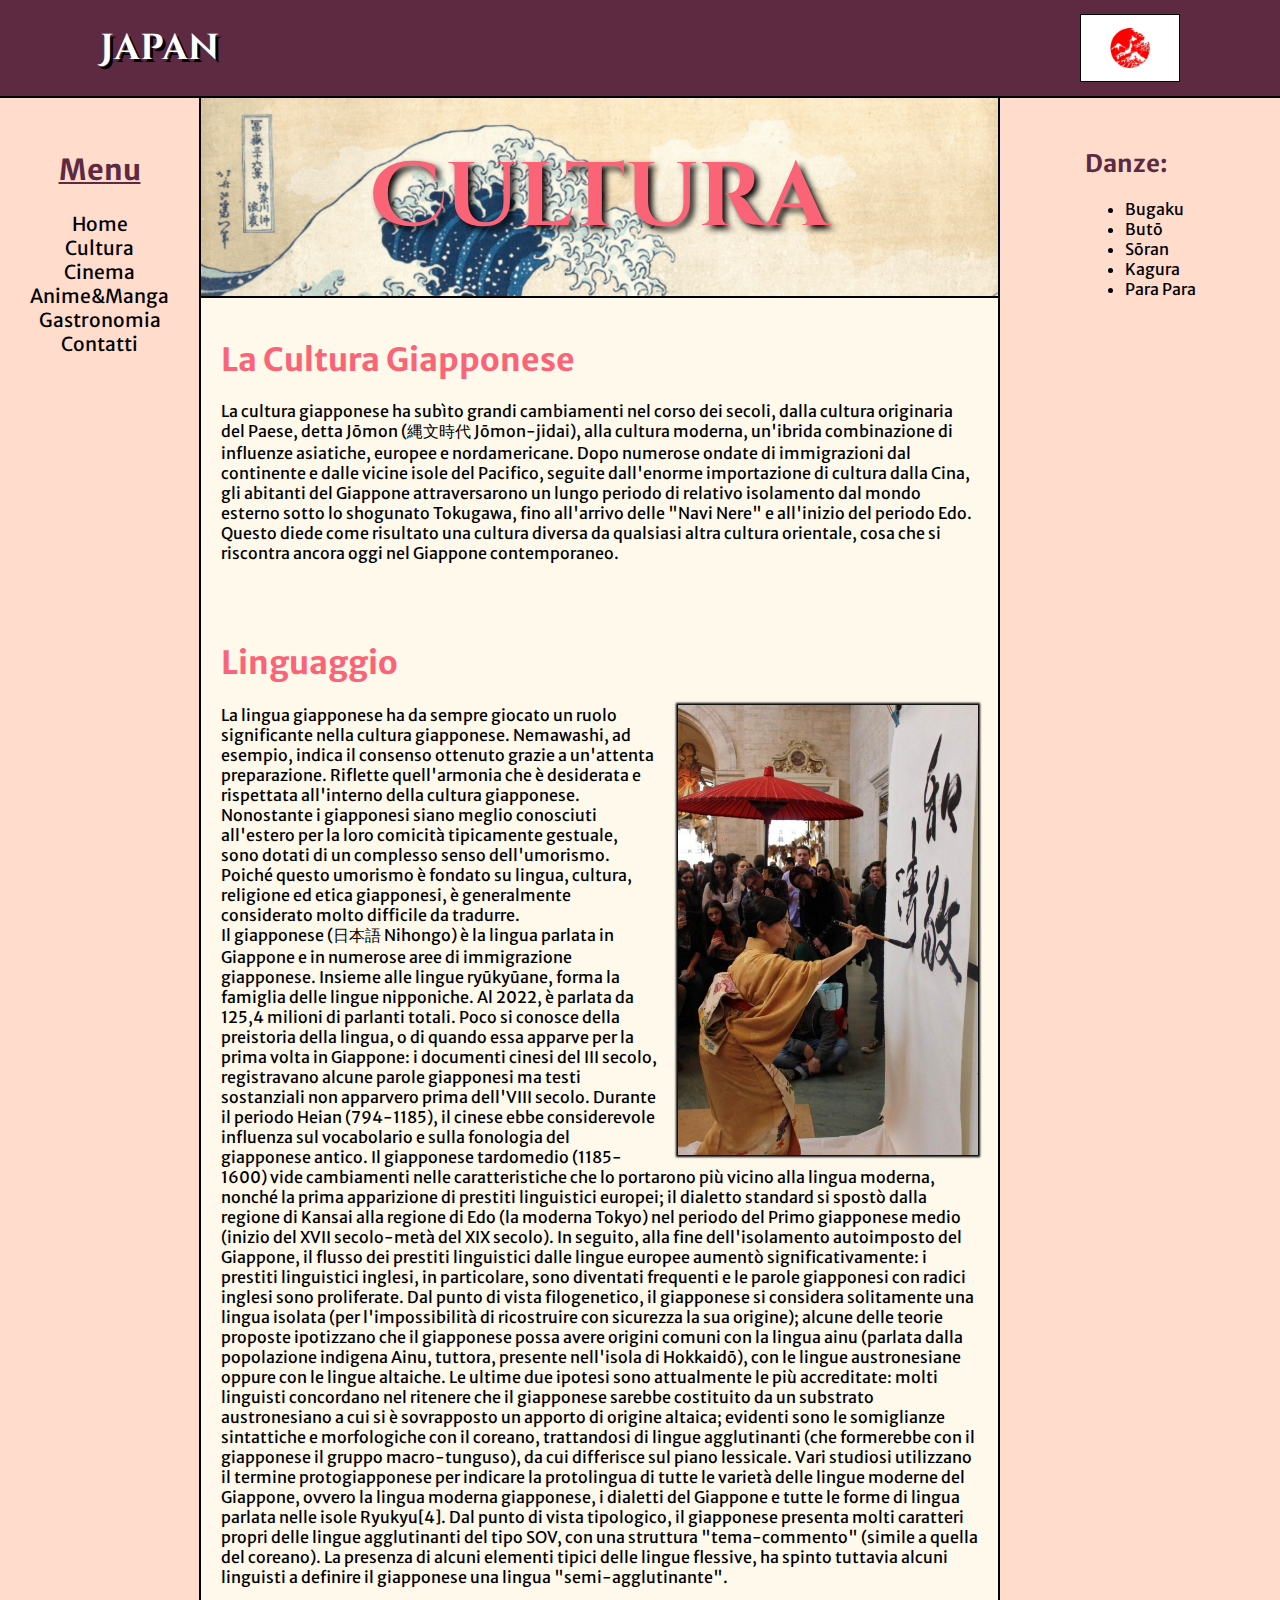
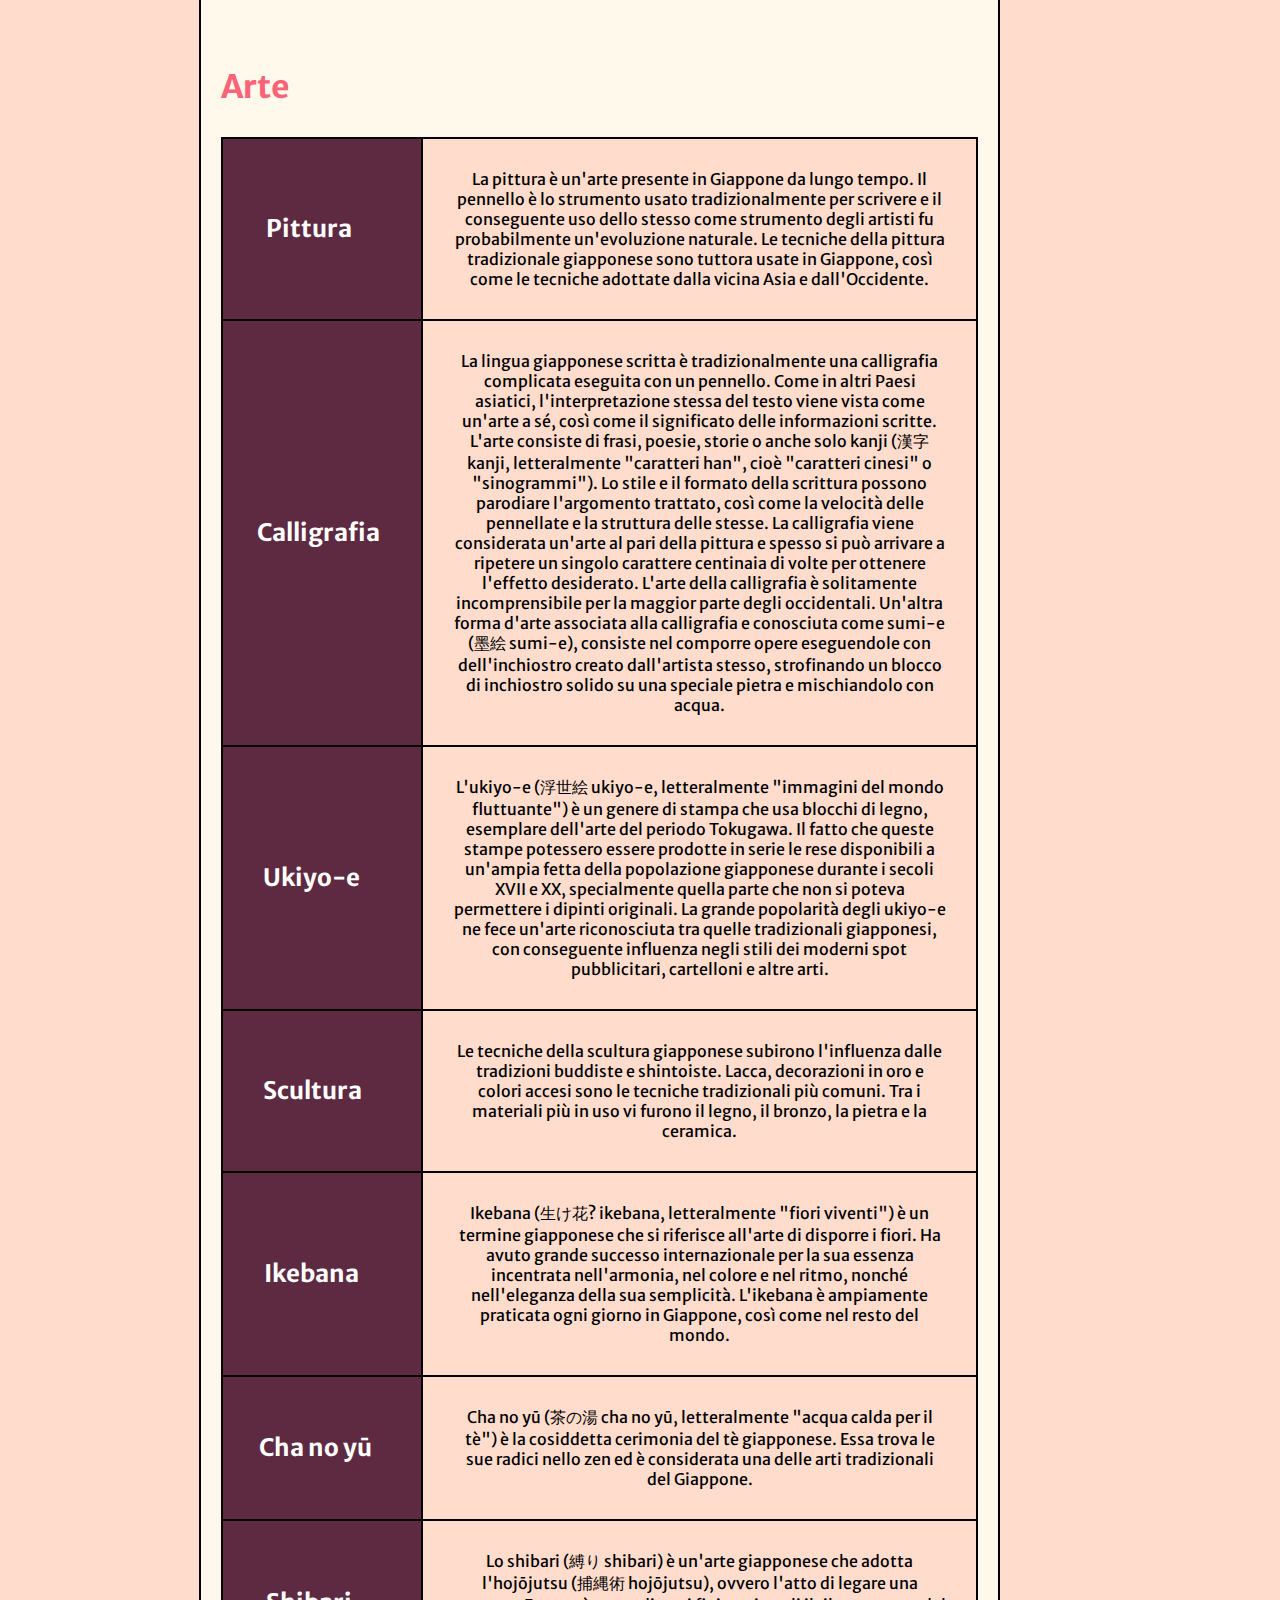
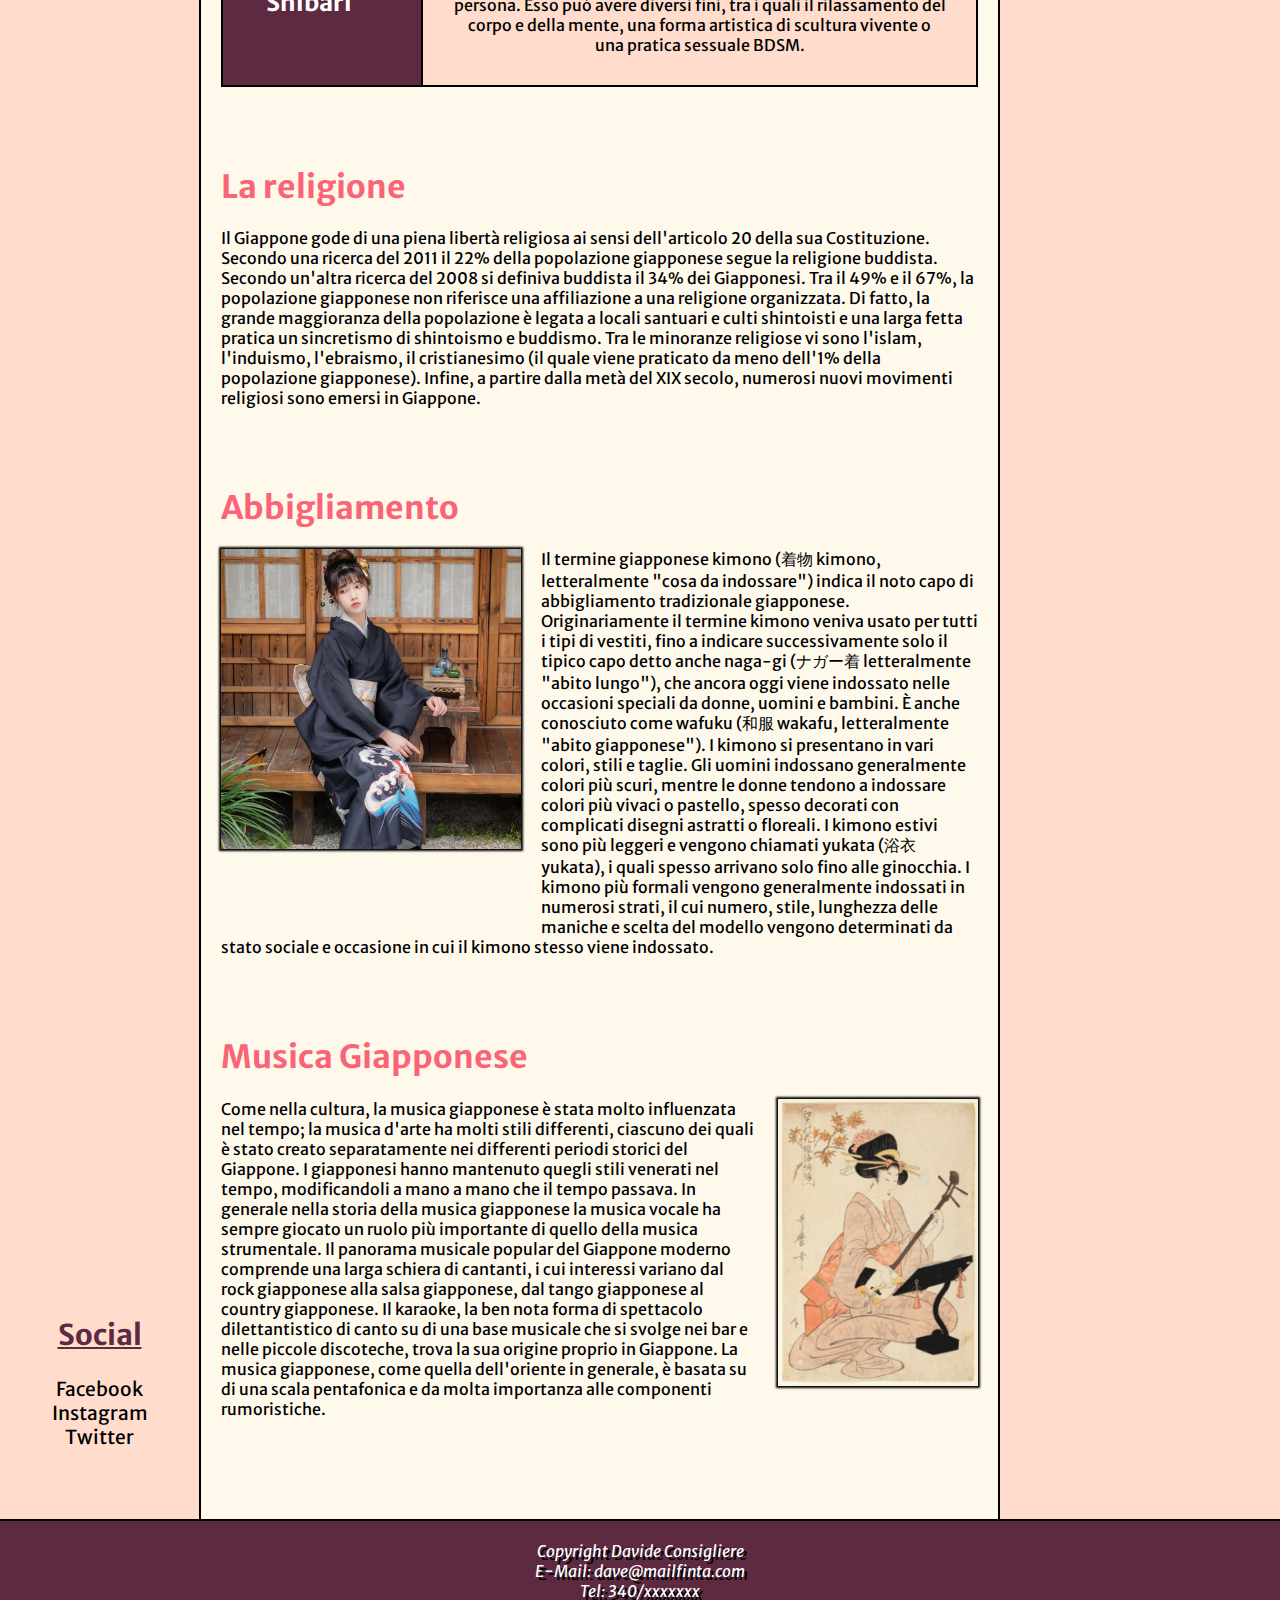
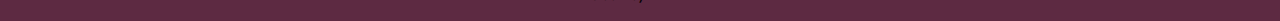
<file: cultura.html>
<!DOCTYPE html>
<html lang="it">

<head>
    <meta charset="UTF-8">
    <meta http-equiv="X-UA-Compatible" content="IE=edge">
    <meta name="viewport" content="width=device-width, initial-scale=1.0">
    <link rel="stylesheet" href="style.css">
    <title>Japan</title>
</head>

<body>
    <div class="box-container">
        <header>
            <div class="titolo-header">
                <h1>Japan</h1>
            </div>
            <img class="logo" src="./assets/logo.jpg" alt="bandiera_japan">
        </header>
        <main>
            <div class="left">
                <nav>
                    <h2>Menu</h2>
                    <a href="./index.html">Home</a><br>
                    <a href="./cultura.html">Cultura</a><br>
                    <a href="./cinema.html">Cinema</a><br>
                    <a href="./anime_manga.html">Anime&Manga</a><br>
                    <a href="./gastronomia.html">Gastronomia</a><br>
                    <a href="./contatti.html">Contatti</a><br>
                </nav>
                <div class="social">
                    <h2>Social</h2>
                    <a href="www.facebook.it">Facebook</a><br>
                    <a href="www.instagram.it">Instagram</a><br>
                    <a href="www.twitter.it">Twitter</a><br>
                </div>
            </div>
            <div class="center">
                <div class="title-div">
                    <h1 class="title">Cultura</h1>
                </div>
                <div class="content">
                    <h1>La Cultura Giapponese</h1>
                    <p>
                        La cultura giapponese ha subìto grandi cambiamenti nel corso dei secoli, dalla cultura
                        originaria del Paese, detta Jōmon (縄文時代 Jōmon-jidai), alla cultura moderna, un'ibrida
                        combinazione di influenze asiatiche, europee e nordamericane.
                        Dopo numerose ondate di immigrazioni dal continente e dalle vicine isole del Pacifico, seguite
                        dall'enorme importazione di cultura dalla Cina, gli abitanti del Giappone attraversarono un
                        lungo periodo di relativo isolamento dal mondo esterno sotto lo shogunato Tokugawa, fino
                        all'arrivo delle "Navi Nere" e all'inizio del periodo Edo. Questo diede come risultato una
                        cultura diversa da qualsiasi altra cultura orientale, cosa che si riscontra ancora oggi nel
                        Giappone contemporaneo.
                    </p>
                    <h1>Linguaggio</h1>
                    <a href="./assets/shodo.jpg" target="_blank"><img class="shodo" src="./assets/shodo.jpg" alt="Shodo"
                            title="Shodo"></a>
                    <p>
                        La lingua giapponese ha da sempre giocato un ruolo significante nella cultura giapponese.
                        Nemawashi, ad esempio, indica il consenso ottenuto grazie a un'attenta preparazione. Riflette
                        quell'armonia che è desiderata e rispettata all'interno della cultura giapponese. Nonostante i
                        giapponesi siano meglio conosciuti all'estero per la loro comicità tipicamente gestuale, sono
                        dotati di un complesso senso dell'umorismo. Poiché questo umorismo è fondato su lingua, cultura,
                        religione ed etica giapponesi, è generalmente considerato molto difficile da tradurre.<br>
                        Il giapponese (日本語 Nihongo) è la lingua parlata in Giappone e in numerose aree di immigrazione
                        giapponese. Insieme alle lingue ryūkyūane, forma la famiglia delle lingue nipponiche.
                        Al 2022, è parlata da 125,4 milioni di parlanti totali.
                        Poco si conosce della preistoria della lingua, o di quando essa apparve per la prima volta in
                        Giappone: i documenti cinesi del III secolo, registravano alcune parole giapponesi ma testi
                        sostanziali non apparvero prima dell'VIII secolo. Durante il periodo Heian (794-1185), il cinese
                        ebbe considerevole influenza sul vocabolario e sulla fonologia del giapponese antico. Il
                        giapponese tardomedio (1185-1600) vide cambiamenti nelle caratteristiche che lo portarono più
                        vicino alla lingua moderna, nonché la prima apparizione di prestiti linguistici europei; il
                        dialetto standard si spostò dalla regione di Kansai alla regione di Edo (la moderna Tokyo) nel
                        periodo del Primo giapponese medio (inizio del XVII secolo-metà del XIX secolo). In seguito,
                        alla fine dell'isolamento autoimposto del Giappone, il flusso dei prestiti linguistici dalle
                        lingue europee aumentò significativamente: i prestiti linguistici inglesi, in particolare, sono
                        diventati frequenti e le parole giapponesi con radici inglesi sono proliferate.
                        Dal punto di vista filogenetico, il giapponese si considera solitamente una lingua isolata (per
                        l'impossibilità di ricostruire con sicurezza la sua origine); alcune delle teorie proposte
                        ipotizzano che il giapponese possa avere origini comuni con la lingua ainu (parlata dalla
                        popolazione indigena Ainu, tuttora, presente nell'isola di Hokkaidō), con le lingue
                        austronesiane oppure con le lingue altaiche. Le ultime due ipotesi sono attualmente le più
                        accreditate: molti linguisti concordano nel ritenere che il giapponese sarebbe costituito da un
                        substrato austronesiano a cui si è sovrapposto un apporto di origine altaica; evidenti sono le
                        somiglianze sintattiche e morfologiche con il coreano, trattandosi di lingue agglutinanti (che
                        formerebbe con il giapponese il gruppo macro-tunguso), da cui differisce sul piano lessicale.
                        Vari studiosi utilizzano il termine protogiapponese per indicare la protolingua di tutte le
                        varietà delle lingue moderne del Giappone, ovvero la lingua moderna giapponese, i dialetti del
                        Giappone e tutte le forme di lingua parlata nelle isole Ryukyu[4]. Dal punto di vista
                        tipologico, il giapponese presenta molti caratteri propri delle lingue agglutinanti del tipo
                        SOV, con una struttura "tema-commento" (simile a quella del coreano). La presenza di alcuni
                        elementi tipici delle lingue flessive, ha spinto tuttavia alcuni linguisti a definire il
                        giapponese una lingua "semi-agglutinante".
                    </p>
                    <h1 class="arte">Arte</h1>
                    <div class="arte-grid">
                        <div class="arte-1">
                            <div class="titolo-grid">
                                <h2>Pittura</h2>
                            </div>
                            <div class="paragrafo-grid">
                                <p>
                                    La pittura è un'arte presente in Giappone da lungo tempo. Il pennello è lo strumento
                                    usato tradizionalmente per scrivere e il conseguente uso dello stesso come strumento
                                    degli artisti fu probabilmente un'evoluzione naturale. Le tecniche della pittura
                                    tradizionale giapponese sono tuttora usate in Giappone, così come le tecniche
                                    adottate
                                    dalla vicina Asia e dall'Occidente.
                                </p>
                            </div>
                        </div>
                        <div class="arte-2">
                            <div class="titolo-grid">
                                <h2>Calligrafia</h2>
                            </div>
                            <div class="paragrafo-grid">
                                <p>
                                    La lingua giapponese scritta è tradizionalmente una calligrafia complicata eseguita
                                    con
                                    un pennello. Come in altri Paesi asiatici, l'interpretazione stessa del testo viene
                                    vista come un'arte a sé, così come il significato delle informazioni scritte. L'arte
                                    consiste di frasi, poesie, storie o anche solo kanji (漢字 kanji, letteralmente
                                    "caratteri han", cioè "caratteri cinesi" o "sinogrammi"). Lo stile e il formato
                                    della
                                    scrittura possono parodiare l'argomento trattato, così come la velocità delle
                                    pennellate
                                    e la struttura delle stesse.
                                    La calligrafia viene considerata un'arte al pari della pittura e spesso si può
                                    arrivare
                                    a ripetere un singolo carattere centinaia di volte per ottenere l'effetto
                                    desiderato.
                                    L'arte della calligrafia è solitamente incomprensibile per la maggior parte degli
                                    occidentali. Un'altra forma d'arte associata alla calligrafia e conosciuta come
                                    sumi-e
                                    (墨絵 sumi-e), consiste nel comporre opere eseguendole con dell'inchiostro creato
                                    dall'artista stesso, strofinando un blocco di inchiostro solido su una speciale
                                    pietra e
                                    mischiandolo con acqua.
                                </p>
                            </div>
                        </div>
                        <div class="arte-3">
                            <div class="titolo-grid">
                                <h2>Ukiyo-e</h2>
                            </div>
                            <div class="paragrafo-grid">
                                <p>
                                    L'ukiyo-e (浮世絵 ukiyo-e, letteralmente "immagini del mondo fluttuante") è un genere
                                    di
                                    stampa che usa blocchi di legno, esemplare dell'arte del periodo Tokugawa. Il fatto
                                    che
                                    queste stampe potessero essere prodotte in serie le rese disponibili a un'ampia
                                    fetta
                                    della popolazione giapponese durante i secoli XVII e XX, specialmente quella parte
                                    che
                                    non si poteva permettere i dipinti originali.
                                    La grande popolarità degli ukiyo-e ne fece un'arte riconosciuta tra quelle
                                    tradizionali
                                    giapponesi, con conseguente influenza negli stili dei moderni spot pubblicitari,
                                    cartelloni e altre arti.
                                </p>
                            </div>
                        </div>
                        <div class="arte-4">
                            <div class="titolo-grid">
                                <h2>Scultura</h2>
                            </div>
                            <div class="paragrafo-grid">
                                <p>
                                    Le tecniche della scultura giapponese subirono l'influenza dalle tradizioni buddiste
                                    e
                                    shintoiste. Lacca, decorazioni in oro e colori accesi sono le tecniche tradizionali
                                    più
                                    comuni. Tra i materiali più in uso vi furono il legno, il bronzo, la pietra e la
                                    ceramica.
                                </p>
                            </div>
                        </div>
                        <div class="arte-5">
                            <div class="titolo-grid">
                                <h2>Ikebana</h2>
                            </div>
                            <div class="paragrafo-grid">
                                <p>
                                    Ikebana (生け花? ikebana, letteralmente "fiori viventi") è un termine giapponese che si
                                    riferisce all'arte di disporre i fiori. Ha avuto grande successo internazionale per
                                    la
                                    sua essenza incentrata nell'armonia, nel colore e nel ritmo, nonché nell'eleganza
                                    della
                                    sua semplicità. L'ikebana è ampiamente praticata ogni giorno in Giappone, così come
                                    nel
                                    resto del mondo.
                                </p>
                            </div>
                        </div>
                        <div class="arte-6">
                            <div class="titolo-grid">
                                <h2>Cha no yū</h2>
                            </div>
                            <div class="paragrafo-grid">
                                <p>
                                    Cha no yū (茶の湯 cha no yū, letteralmente "acqua calda per il tè") è la cosiddetta
                                    cerimonia del tè giapponese. Essa trova le sue radici nello zen ed è considerata una
                                    delle arti tradizionali del Giappone.
                                </p>
                            </div>
                        </div>
                        <div class="arte-7">
                            <div class="titolo-grid">
                                <h2>Shibari</h2>
                            </div>
                            <div class="paragrafo-grid">
                                <p>
                                    Lo shibari (縛り shibari) è un'arte giapponese che adotta l'hojōjutsu (捕縄術 hojōjutsu),
                                    ovvero l'atto di legare una persona. Esso può avere diversi fini, tra i quali il
                                    rilassamento del corpo e della mente, una forma artistica di scultura vivente o una
                                    pratica sessuale BDSM.
                                </p>
                            </div>
                        </div>
                    </div>
                    <h1>La religione</h1>
                    <p>
                        Il Giappone gode di una piena libertà religiosa ai sensi dell'articolo 20 della sua
                        Costituzione. Secondo una ricerca del 2011 il 22% della popolazione giapponese segue la
                        religione buddista. Secondo un'altra ricerca del 2008 si definiva buddista il 34% dei
                        Giapponesi. Tra il 49% e il 67%, la popolazione giapponese non riferisce una affiliazione a
                        una religione organizzata. Di fatto, la grande maggioranza della popolazione è legata a
                        locali santuari e culti shintoisti e una larga fetta pratica un sincretismo di shintoismo e
                        buddismo. Tra le minoranze religiose vi sono l'islam, l'induismo, l'ebraismo, il
                        cristianesimo (il quale viene praticato da meno dell'1% della popolazione giapponese).
                        Infine, a partire dalla metà del XIX secolo, numerosi nuovi movimenti religiosi sono emersi in
                        Giappone.
                    </p>
                    <h1>Abbigliamento</h1>
                    <a href="./assets/Kimono.webp"><img class="Kimono" src="./assets/Kimono.webp"
                            alt="Kimono Tradizionale" title="Kimono Tradizionale Giapponese"></a>
                    <p>
                        Il termine giapponese kimono (着物 kimono, letteralmente "cosa da indossare") indica il noto capo
                        di abbigliamento tradizionale giapponese. Originariamente il termine kimono veniva usato per
                        tutti i tipi di vestiti, fino a indicare successivamente solo il tipico capo detto anche naga-gi
                        (ナガー着 letteralmente "abito lungo"), che ancora oggi viene indossato nelle occasioni speciali da
                        donne, uomini e bambini.
                        È anche conosciuto come wafuku (和服 wakafu, letteralmente "abito giapponese"). I kimono si
                        presentano in vari colori, stili e taglie. Gli uomini indossano generalmente colori più scuri,
                        mentre le donne tendono a indossare colori più vivaci o pastello, spesso decorati con complicati
                        disegni astratti o floreali. I kimono estivi sono più leggeri e vengono chiamati yukata (浴衣
                        yukata), i quali spesso arrivano solo fino alle ginocchia. I kimono più formali vengono
                        generalmente indossati in numerosi strati, il cui numero, stile, lunghezza delle maniche e
                        scelta del modello vengono determinati da stato sociale e occasione in cui il kimono stesso
                        viene indossato.
                    </p>
                    <h1 class="musica">Musica Giapponese</h1>
                    <a href="./assets/Shamisen.png" target="_blank"><img class="Shamisen" src="./assets/Shamisen.png"
                            alt="Shamisen giapponese" title="Shamisen Giapponese"></a>
                    <p>
                        Come nella cultura, la musica giapponese è stata molto influenzata nel tempo; la musica d'arte
                        ha molti stili differenti, ciascuno dei quali è stato creato separatamente nei differenti
                        periodi storici del Giappone. I giapponesi hanno mantenuto quegli stili venerati nel tempo,
                        modificandoli a mano a mano che il tempo passava. In generale nella storia della musica
                        giapponese la musica vocale ha sempre giocato un ruolo più importante di quello della musica
                        strumentale.
                        Il panorama musicale popular del Giappone moderno comprende una larga schiera di cantanti, i cui
                        interessi variano dal rock giapponese alla salsa giapponese, dal tango giapponese al country
                        giapponese. Il karaoke, la ben nota forma di spettacolo dilettantistico di canto su di una base
                        musicale che si svolge nei bar e nelle piccole discoteche, trova la sua origine proprio in
                        Giappone.
                        La musica giapponese, come quella dell'oriente in generale, è basata su di una scala
                        pentafonica e da molta importanza alle componenti rumoristiche.
                    </p>
                </div>
            </div>
            <div class="right">
                <div class="danze">
                    <h2>Danze:</h2>
                    <ul>
                        <li><a href="https://it.wikipedia.org/wiki/Bugaku" target="_blank">Bugaku</a></li>
                        <li><a href="https://it.wikipedia.org/wiki/But%C5%8D" target="_blank">Butō</a></li>
                        <li><a href="https://it.wikipedia.org/wiki/Danza_s%C5%8Dran" target="_blank">Sōran</a></li>
                        <li><a href="https://it.wikipedia.org/wiki/Kagura_(danza)" target="_blank">Kagura</a></li>
                        <li><a href="https://it.wikipedia.org/wiki/Para_Para" target="_blank">Para Para</a></li>
                    </ul>
                </div>
                <div class="templi">
                    
                </div>
                <div class="cose-da-fare">
                    
                </div>
            </div>
        </main>
        <footer>
            <address>
                Copyright Davide Consigliere<br>
                E-Mail: dave@mailfinta.com <br>
                Tel: 340/xxxxxxx
            </address>
        </footer>
    </div>
</body>

</html>
</file>
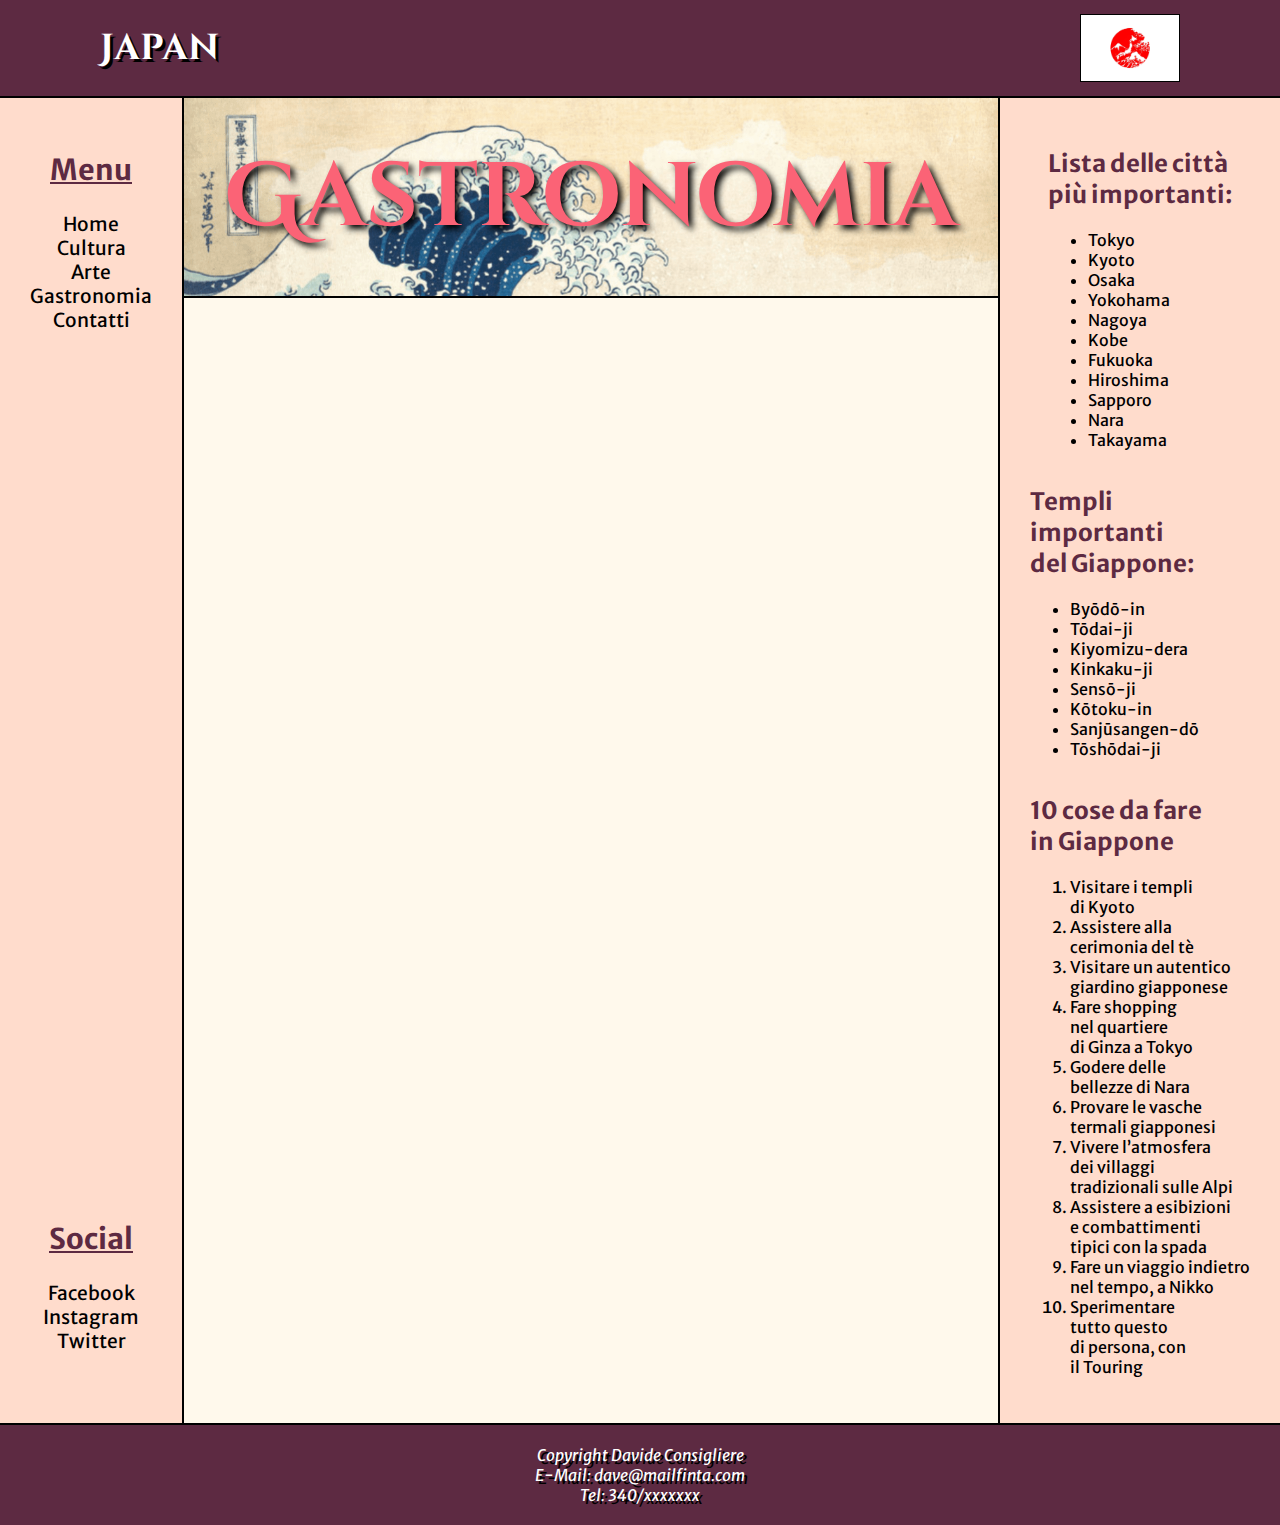
<file: gastronomia.html>
<!DOCTYPE html>
<html lang="it">

<head>
    <meta charset="UTF-8">
    <meta http-equiv="X-UA-Compatible" content="IE=edge">
    <meta name="viewport" content="width=device-width, initial-scale=1.0">
    <link rel="stylesheet" href="style.css">
    <title>Japan</title>
</head>

<body>
    <div class="box-container">
        <header>
            <div class="titolo-header">
                <h1>Japan</h1>
            </div>
            <img class="logo" src="./assets/logo.jpg" alt="bandiera_japan">
        </header>
        <main>
            <div class="left">
                <nav>
                    <h2>Menu</h2>
                    <a href="./index.html">Home</a><br>
                    <a href="./cultura.html">Cultura</a><br>
                    <a href="./arte.html">Arte</a><br>
                    <a href="./gastronomia.html">Gastronomia</a><br>
                    <a href="./contatti.html">Contatti</a><br>
                </nav>
                <div class="social">
                    <h2>Social</h2>
                    <a href="www.facebook.it">Facebook</a><br>
                    <a href="www.instagram.it">Instagram</a><br>
                    <a href="www.twitter.it">Twitter</a><br>
                </div>
            </div>
            <div class="center">
                <div class="title-div">
                    <h1 class="title">Gastronomia</h1>
                </div>
                <div class="nazione">
                    
                </div>
            </div>
            <div class="right">
                <div class="città">
                    <h2>Lista delle città <br> più importanti:</h2>
                    <ul>
                        <li><a href="https://it.wikipedia.org/wiki/Tokyo" target="_blank">Tokyo</a></li>
                        <li><a href="https://it.wikipedia.org/wiki/Kyoto" target="_blank">Kyoto</a></li>
                        <li><a href="https://it.wikipedia.org/wiki/Osaka" target="_blank">Osaka</a></li>
                        <li><a href="https://it.wikipedia.org/wiki/Yokohama" target="_blank">Yokohama</a></li>
                        <li><a href="https://it.wikipedia.org/wiki/Nagoya" target="_blank">Nagoya</a></li>
                        <li><a href="https://it.wikipedia.org/wiki/K%C5%8Dbe" target="_blank">Kobe</a></li>
                        <li><a href="https://it.wikipedia.org/wiki/Fukuoka" target="_blank">Fukuoka</a></li>
                        <li><a href="https://it.wikipedia.org/wiki/Hiroshima" target="_blank">Hiroshima</a></li>
                        <li><a href="https://it.wikipedia.org/wiki/Sapporo" target="_blank">Sapporo</a></li>
                        <li><a href="https://it.wikipedia.org/wiki/Nara" target="_blank">Nara</a></li>
                        <li><a href="https://it.wikipedia.org/wiki/Takayama" target="_blank">Takayama</a></li>
                    </ul>
                </div>
                <div class="templi">
                    <h2>Templi importanti <br> del Giappone:</h2>
                    <ul>
                        <li><a href="https://it.wikipedia.org/wiki/By%C5%8Dd%C5%8D-in" target="_blank">Byōdō-in</a></li>
                        <li><a href="https://it.wikipedia.org/wiki/T%C5%8Ddai-ji" target="_blank">Tōdai-ji</a></li>
                        <li><a href="https://it.wikipedia.org/wiki/Kiyomizu-dera" target="_blank">Kiyomizu-dera</a></li>
                        <li><a href="https://it.wikipedia.org/wiki/Kinkaku-ji" target="_blank">Kinkaku-ji</a></li>
                        <li><a href="https://it.wikipedia.org/wiki/Sens%C5%8D-ji" target="_blank">Sensō-ji</a></li>
                        <li><a href="https://it.wikipedia.org/wiki/K%C5%8Dtoku-in" target="_blank">Kōtoku-in</a></li>
                        <li><a href="https://it.wikipedia.org/wiki/Sanj%C5%ABsangen-d%C5%8D" target="_blank">Sanjūsangen-dō</a></li>
                        <li><a href="https://it.wikipedia.org/wiki/T%C5%8Dsh%C5%8Ddai-ji" target="_blank">Tōshōdai-ji</a></li>
                    </ul>
                </div>
                <div class="cose-da-fare">
                    <h2>10 cose da fare<br>in Giappone</h2>
                    <ol>
                        <li>Visitare i templi <br> di Kyoto</li>
                        <li>Assistere alla <br> cerimonia del tè</li>
                        <li>Visitare un autentico <br> giardino giapponese</li>
                        <li>Fare shopping <br> nel quartiere <br> di Ginza a Tokyo</li>
                        <li>Godere delle <br> bellezze di Nara</li>
                        <li>Provare le vasche <br> termali giapponesi</li>
                        <li>Vivere l’atmosfera <br> dei villaggi <br> tradizionali sulle Alpi</li>
                        <li>Assistere a esibizioni <br> e combattimenti <br> tipici con la spada</li>
                        <li>Fare un viaggio indietro <br> nel tempo, a Nikko</li>
                        <li> Sperimentare <br> tutto questo <br> di persona, con <br> il Touring</li>
                    </ol>
                </div>
            </div>
        </main>
    <footer>
        <address>
            Copyright Davide Consigliere<br>
            E-Mail: dave@mailfinta.com <br>
            Tel: 340/xxxxxxx
        </address>
    </footer>
    </div>
</body>

</html>
</file>
<file: style.css>
@import url('https://fonts.googleapis.com/css2?family=Cinzel+Decorative:wght@400;700;900&family=Merriweather+Sans:ital,wght@0,300;0,400;0,600;0,700;0,800;1,300;1,400;1,600;1,700;1,800&display=swap');

html, body {
    margin: 0;
    padding: 0;
}

* {
    box-sizing: border-box;
}

.box-container {
    height: 100vh;
    width: 100vw;
    font-family: Merriweather Sans, sans-serif;
    display: flex;
    flex-direction: column;
}

header {
    border-bottom: 2px solid black;
    flex-grow: 1;
    flex-basis: 0;
    display: flex;
    justify-content: space-between;
    align-items: center;
    background-color: #5D2A42;
}

main {
    flex-grow: 6;
    background-color: #FFF9EC;
    display: flex;
}

footer {
    border-top: 2px solid black;
    background-color: #5D2A42;
    color: white;
    text-shadow: 3px 3px black;
    padding: 20px;
    display: flex;
    flex-basis: 0;
    justify-content: center;
}

address {
    text-align: center;
}

.title-div {
    background-image: url(./assets/kanagawa.png);
    background-size: cover;
    width: 100%;
    height: 200px;
    display: flex;
    align-items: center;
    justify-content: center;
    border-bottom: 2px solid black;
}

h1 {
    font-family: Cinzel Decorative,sans-serif;
}

header h1 {
    color: white;
    text-shadow: 3px 3px black;
}

.titolo-header {
    padding-left: 100px;
    font-size: large;
}

.logo {
    width: 100px;
    border: 1px solid black;
    margin-right: 100px;
}

.left {
    padding: 20px;
    display: flex;
    flex-grow: 1;
    flex-direction: column;
    flex-basis: 0;
    justify-content: space-between;
    text-align: center;
    background-color: #FFDCCC;
}

.left h2 {
    color: #5D2A42;
    text-decoration: underline;
}

.center {
    border-left: 2px solid black;
    border-right: 2px solid black;
    flex-grow: 12;
    flex-basis: 0;
}

.right {
    display: flex;
    width: 280px;
    flex-direction: column;
    align-items: center;
    padding: 30px;
    background-color: #FFDCCC;
}

.right h2 {
    color: #5D2A42;
}

.social, nav {
    padding: 10px;
    margin-bottom: 40px;
    margin-top: 40px;
    font-size: larger;
}

nav {
    margin-top: 0;
}

a {
    text-decoration: none;
    color: black;
}

a:hover {
    text-decoration: underline;
}

h2 {
    color: #FB6376;
}

.title {
    font-size: 90px;
    color: #FB6376;
    margin-bottom: 0;
    margin-top: 0;
    text-shadow: 4px 4px 6px black;
}

.content {
    padding: 20px;
}

.cultura {
    flex-grow: 2;
}

.curiosità {
    flex-grow: 2;
}

.mappa {
    width: 400px;
    box-shadow: 0 0 2px 2px black;
    float: left;
    margin-right: 20px;
    margin-bottom: 10px;
}

.mappa:hover {
    box-shadow: none;
}

.content h1 {
    color: #FB6376;
    font-family: Merriweather Sans, sans-serif;
}

.monte-fuji {
    width: 400px;
    float: right;
    margin-left: 20px;
    margin-bottom: 10px;
    box-shadow: 0 0 2px 2px black;
}

.monte-fuji:hover {
    box-shadow: none;
}

p {
    margin-bottom: 80px;
}

.foresta-bambu {
    width: 400px;
    float: left;
    margin-right: 20px;
    margin-bottom: 10px;
    box-shadow: 0 0 2px 2px black;
}

.foresta-bambu:hover {
    box-shadow: none;
}

.arte-grid {
    display: grid;
    grid-template-columns: auto;
    margin: 30px auto 80px;
    border: 1px solid black;
}

.arte-grid div{
    display: grid;
    grid-template-columns: auto auto;
}

.titolo-grid, .paragrafo-grid {
    border: 1px solid black;
}

.titolo-grid h2 {
    color: white;
    margin: 0;
}

.paragrafo-grid p {
    margin: 0;
}

.arte-grid div > .titolo-grid {
    background-color: #5D2A42;
    width: 200px;
    text-align: center;
    padding: 30px;
    display: grid;
    align-items: center;
}

.arte-grid div > .paragrafo-grid {
    background-color: #FFDCCC;
    text-align: center;
    padding: 30px;
    display: grid;
    align-items: center;
}

.shodo {
    width: 300px;
    float: right;
    box-shadow: 0 0 2px 2px black;
    margin-left: 20px;
    margin-bottom: 10px;
}

.shodo:hover {
    box-shadow: none;
}

.arte {
    clear: both;
}

.Kimono {
    width: 300px;
    float: left;
    box-shadow: 0 0 2px 2px black;
    margin-right: 20px;
    margin-bottom: 80px;
}

.Kimono:hover {
    box-shadow: none;
}

.musica {
    clear: both;
}

.Shamisen {
    width: 200px;
    float: right;
    box-shadow: 0 0 2px 2px black;
    margin-left: 20px;
    margin-bottom: 80px;
}

.Shamisen:hover {
    box-shadow: none;
}
</file>
